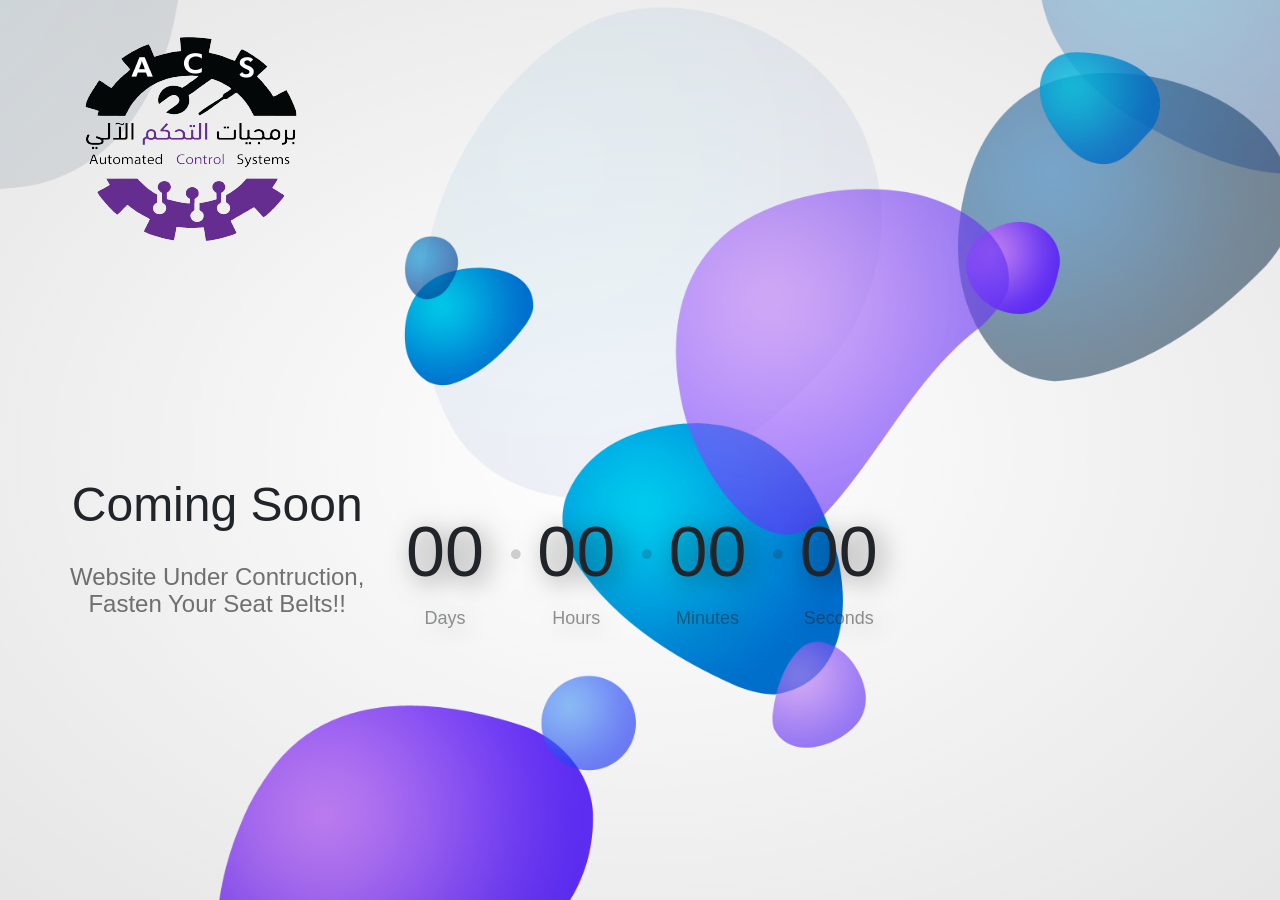
<file: index.html>
<!doctype html>
<html lang="en">
<head>
	<meta charset="UTF-8">
    <meta name="viewport" content="width=device-width, initial-scale=1, shrink-to-fit=no">
	<meta name="author" content="ThemeStarz">

    <link rel="stylesheet" href="https://fonts.googleapis.com/css?family=Poppins:400,500,600">
    <link rel="stylesheet" href="assets/bootstrap/css/bootstrap.min.css" type="text/css">
    <link rel="stylesheet" href="assets/font-awesome/css/fontawesome-all.min.css">
    <link rel="stylesheet" href="assets/css/magnific-popup.css">
    <link rel="stylesheet" href="assets/css/style.css">
	<title>Automated Control Systems</title>
    <link rel="shortcut icon" type="image/svg" href="assets/image/Logo_Favicon_32x32.svg">

</head>
<body class="has-loading-screen ts-theme-light">

    <!--*************************************************************************************************************-->
    <!--************ MAIN SCREEN ************************************************************************************-->
    <!--*************************************************************************************************************-->

    <div class="ts-page-wrapper">
        <div class="container">

            <!--NAVIGATION ******************************************************************************************-->
            <header id="header">
                <nav class="navbar navbar-light ts-separate-bg-element">
                    <a class="navbar-brand" href="#">
                        <img src="assets/img/Logo/Logo1_Main_High_Res.png" alt="">
                    </a>
                </nav>
                <!--end navbar-->
            </header>
            <!--end #header-->

            <!--CONTENT *********************************************************************************************-->
            <main id="main-content">
                <div class="ts-content-wrapper">
                    <div class="row">
                        <!--Page Title-->
                        <div class="ts-col-md-6">
                            <h1>Coming Soon</h1>
                        
                            <p class="ts-paragraph">
                                Website Under Contruction, <br>Fasten Your Seat Belts!!
                            </p>
                        </div>
                        <div class="col-md-6">
                            <div class="text-center my-4">
                                <div class="ts-count-down" data-date="September 4, 2022 15:03:26"></div>
                            </div>
                    </div>
                    <!--end row-->
                </div>
                <!--end ts-content-wrapper-->
            </main>
            <!--end #main-content-->

            <!--FOOTER **********************************************************************************************-->
            <footer id="footer">
                <div class="clearfix py-4">
                    <div class="float-none float-sm-left">
                        
                    </div>
                    <!--end social-icons-->
                    <div class="float-none float-sm-right text-left text-sm-right ts-opacity__50">
                    </div>
                    <!--end text-left-->
                </div>
                <!--end clearfix-->
            </footer>
            <!--end #footer-->
        </div>
        <!--end container-->

        <!--BACKGROUND **********************************************************************************************-->
        <div class="ts-background ts-shapes-canvas position-fixed ts-separate-bg-element" data-bg-color="#fff">
            <div class="ts-background-image ts-animate ts-scale" data-bg-image="assets/img/bg/14.png" data-bg-opacity=".1"></div>
            <div class="ts-background-image ts-animate ts-bounce" data-bg-image="assets/img/bg/13.png"></div>
            <div class="ts-background-image ts-animate ts-scale" data-bg-image="assets/img/bg/12.png" data-bg-opacity=".3"></div>
            <div class="ts-background-image ts-animate ts-scale" data-bg-image="assets/img/bg/11.png"></div>
            <div class="ts-background-image ts-animate ts-bounce" data-bg-image="assets/img/bg/10.png"></div>
            <div class="ts-background-image ts-animate ts-bounce" data-bg-image="assets/img/bg/9.png" data-bg-opacity=".8"></div>
            <div class="ts-background-image ts-animate ts-bounce" data-bg-image="assets/img/bg/8.png" data-bg-opacity=".8"></div>
            <div class="ts-background-image ts-animate ts-bounce" data-bg-image="assets/img/bg/7.png"></div>
            <div class="ts-background-image ts-animate ts-bounce" data-bg-image="assets/img/bg/6.png" data-bg-opacity=".8"></div>
            <div class="ts-background-image ts-animate" data-bg-image="assets/img/bg/5.png" data-bg-opacity=".8"></div>
            <div class="ts-background-image ts-animate ts-bounce" data-bg-image="assets/img/bg/4.png"></div>
            <div class="ts-background-image ts-animate ts-bounce" data-bg-image="assets/img/bg/3.png" data-bg-opacity=".8"></div>
            <div class="ts-background-image ts-animate ts-bounce" data-bg-image="assets/img/bg/2.png"></div>
            <div class="ts-background-image ts-animate ts-bounce" data-bg-image="assets/img/bg/1.png" data-bg-opacity=".8"></div>
        </div>
        
    </div>
    

	<script src="assets/js/jquery-3.3.1.min.js"></script>
	<script src="assets/js/popper.min.js"></script>
	<script src="assets/bootstrap/js/bootstrap.min.js"></script>
    <script src="assets/js/imagesloaded.pkgd.min.js"></script>
    <script src="http://maps.google.com/maps/api/js?key=AIzaSyBEDfNcQRmKQEyulDN8nGWjLYPm8s4YB58"></script>
    <script src="assets/js/jquery.magnific-popup.min.js"></script>
	<script src="assets/js/jquery.countdown.min.js"></script>
	<script src="assets/js/jquery.validate.min.js"></script>
	<script src="assets/js/jquery-validate.bootstrap-tooltip.min.js"></script>

    <script src="assets/js/custom.js"></script>

</body>
</html>
</file>
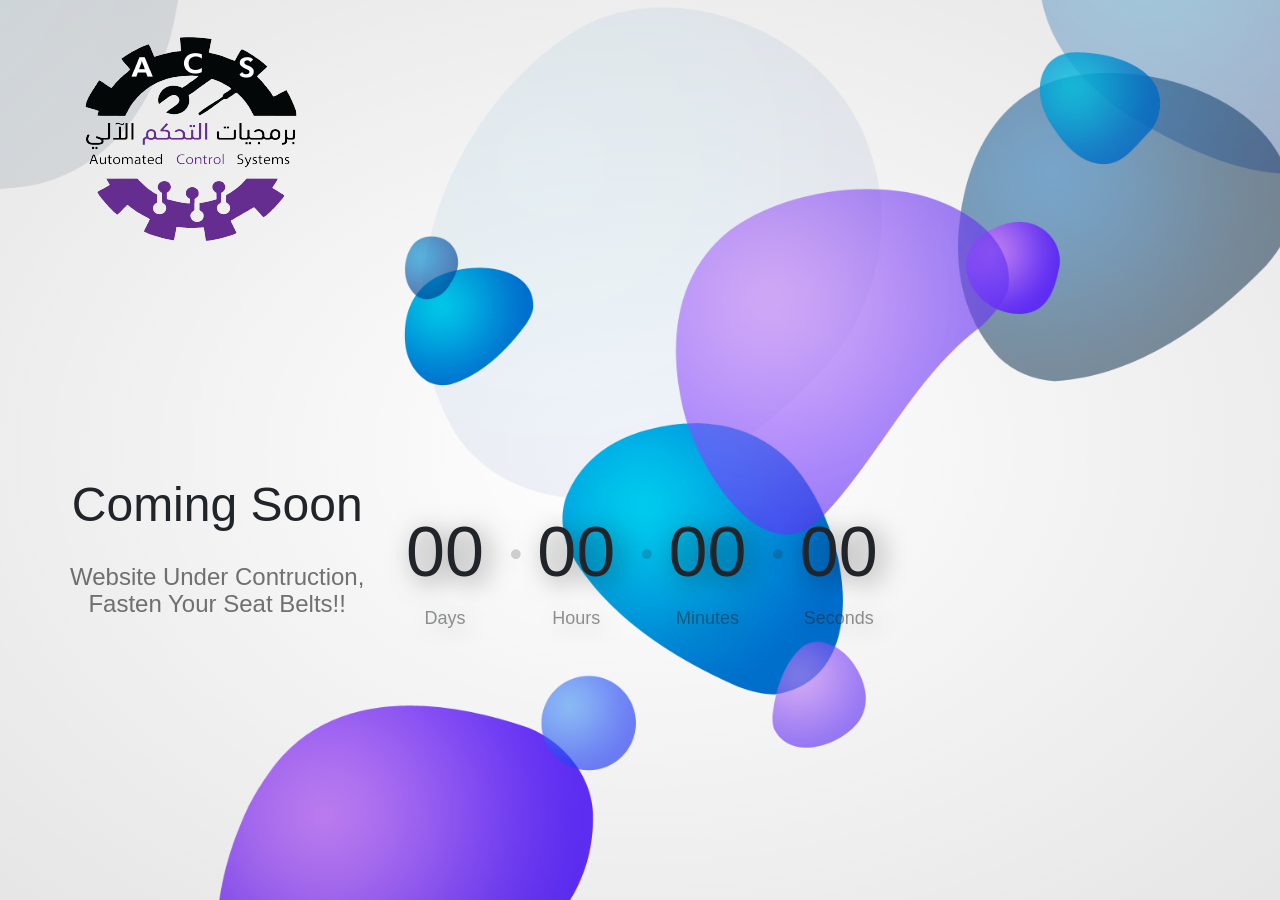
<file: Coming Soon Page.html>
<!doctype html>
<html lang="en">
<head>
	<meta charset="UTF-8">
    <meta name="viewport" content="width=device-width, initial-scale=1, shrink-to-fit=no">
	<meta name="author" content="ThemeStarz">

    <link rel="stylesheet" href="https://fonts.googleapis.com/css?family=Poppins:400,500,600">
    <link rel="stylesheet" href="assets/bootstrap/css/bootstrap.min.css" type="text/css">
    <link rel="stylesheet" href="assets/font-awesome/css/fontawesome-all.min.css">
    <link rel="stylesheet" href="assets/css/magnific-popup.css">
    <link rel="stylesheet" href="assets/css/style.css">
	<title>Automated Control Systems</title>
    <link rel="shortcut icon" type="image/svg" href="assets/image/Logo_Favicon_32x32.svg">

</head>
<body class="has-loading-screen ts-theme-light">

    <!--*************************************************************************************************************-->
    <!--************ MAIN SCREEN ************************************************************************************-->
    <!--*************************************************************************************************************-->

    <div class="ts-page-wrapper">
        <div class="container">

            <!--NAVIGATION ******************************************************************************************-->
            <header id="header">
                <nav class="navbar navbar-light ts-separate-bg-element">
                    <a class="navbar-brand" href="#">
                        <img src="assets/img/Logo/Logo1_Main_High_Res.png" alt="">
                    </a>
                    <!--end navbar-brand-->
                    <!-- <button class="navbar-toggler ts-open-side-panel" type="button" aria-label="Toggle navigation">
                        <span class="navbar-toggler-icon"></span>
                    </button> -->
                    <!--end navbar-toggler-->
                </nav>
                <!--end navbar-->
            </header>
            <!--end #header-->

            <!--CONTENT *********************************************************************************************-->
            <main id="main-content">
                <div class="ts-content-wrapper">
                    <div class="row">
                        <!--Page Title-->
                        <div class="ts-col-md-6">
                            <h1>Coming Soon</h1>
                        
                            <p class="ts-paragraph">
                                Website Under Contruction, <br>Fasten Your Seat Belts!!
                            </p>
                        </div>
                        <div class="col-md-6">
                            <div class="text-center my-4">
                                <div class="ts-count-down" data-date="September 4, 2022 15:03:26"></div>
                            </div>
                    </div>
                    <!--end row-->
                </div>
                <!--end ts-content-wrapper-->
            </main>
            <!--end #main-content-->

            <!--FOOTER **********************************************************************************************-->
            <footer id="footer">
                <div class="clearfix py-4">
                    <div class="float-none float-sm-left">
                        
                    </div>
                    <!--end social-icons-->
                    <div class="float-none float-sm-right text-left text-sm-right ts-opacity__50">
                    </div>
                    <!--end text-left-->
                </div>
                <!--end clearfix-->
            </footer>
            <!--end #footer-->
        </div>
        <!--end container-->

        <!--BACKGROUND **********************************************************************************************-->
        <div class="ts-background ts-shapes-canvas position-fixed ts-separate-bg-element" data-bg-color="#fff">
            <div class="ts-background-image ts-animate ts-scale" data-bg-image="assets/img/bg/14.png" data-bg-opacity=".1"></div>
            <div class="ts-background-image ts-animate ts-bounce" data-bg-image="assets/img/bg/13.png"></div>
            <div class="ts-background-image ts-animate ts-scale" data-bg-image="assets/img/bg/12.png" data-bg-opacity=".3"></div>
            <div class="ts-background-image ts-animate ts-scale" data-bg-image="assets/img/bg/11.png"></div>
            <div class="ts-background-image ts-animate ts-bounce" data-bg-image="assets/img/bg/10.png"></div>
            <div class="ts-background-image ts-animate ts-bounce" data-bg-image="assets/img/bg/9.png" data-bg-opacity=".8"></div>
            <div class="ts-background-image ts-animate ts-bounce" data-bg-image="assets/img/bg/8.png" data-bg-opacity=".8"></div>
            <div class="ts-background-image ts-animate ts-bounce" data-bg-image="assets/img/bg/7.png"></div>
            <div class="ts-background-image ts-animate ts-bounce" data-bg-image="assets/img/bg/6.png" data-bg-opacity=".8"></div>
            <div class="ts-background-image ts-animate" data-bg-image="assets/img/bg/5.png" data-bg-opacity=".8"></div>
            <div class="ts-background-image ts-animate ts-bounce" data-bg-image="assets/img/bg/4.png"></div>
            <div class="ts-background-image ts-animate ts-bounce" data-bg-image="assets/img/bg/3.png" data-bg-opacity=".8"></div>
            <div class="ts-background-image ts-animate ts-bounce" data-bg-image="assets/img/bg/2.png"></div>
            <div class="ts-background-image ts-animate ts-bounce" data-bg-image="assets/img/bg/1.png" data-bg-opacity=".8"></div>
        </div>
        <!--end ts-background-->
    </div>
    <!--end ts-page-wrapper-->

    <!--*************************************************************************************************************-->
    <!--************ SIDE PANEL *************************************************************************************-->
    <!--*************************************************************************************************************-->

    <div class="ts-side-panel" data-bg-color="#fff">
        <a href="#" class="ts-close-side-panel">
            <i class="far fa-times-circle"></i>
        </a>
        <!--end ts-close-side-panel-->
        <div class="container-fluid">
            <section>
                <div class="ts-title">
                    <h2>About Us</h2>
                </div>
                <!--end ts-title-->
                <p>
                    Uis commodo arcu at egestas vehicula. Maecenas auctor sagittis nulla laoreet vestibulum.
                    Vivamus congue diam blandit quam efficitur, vel mattis lacus feugiat. Integer tempus interdum felis,
                    ut luctus nunc.
                </p>
                <div class="row">
                    <div class="col-sm-6 col-xl-4">
                        <div class="d-flex align-items-center my-3">
                            <div class="ts-circle__md">
                                <figure class="ts-background-image" data-bg-image="assets/img/person-01.jpg"></figure>
                            </div>
                            <div class="ml-3">
                                <h3 class="mb-0">Jane Doe</h3>
                                <h5 class="ts-opacity__50">Company CEO</h5>
                            </div>
                        </div>
                        <!--end d-flex-->
                    </div>
                    <!--end col-md-4-->
                    <div class="col-sm-6 col-xl-4">
                        <div class="d-flex align-items-center my-3">
                            <div class="ts-circle__md">
                                <figure class="ts-background-image" data-bg-image="assets/img/person-02.jpg"></figure>
                            </div>
                            <div class="ml-3">
                                <h3 class="mb-0">Peter Browns</h3>
                                <h5 class="ts-opacity__50">Marketing Guru</h5>
                            </div>
                        </div>
                        <!--end d-flex-->
                    </div>
                    <!--end col-md-4-->
                    <div class="col-sm-6 col-xl-4">
                        <div class="d-flex align-items-center my-3">
                            <div class="ts-circle__md">
                                <figure class="ts-background-image" data-bg-image="assets/img/person-04.jpg"></figure>
                            </div>
                            <div class="ml-3">
                                <h3 class="mb-0">Susane Erwing</h3>
                                <h5 class="ts-opacity__50">Support</h5>
                            </div>
                        </div>
                        <!--end d-flex-->
                    </div>
                    <!--end col-md-4-->
                </div>
                <!--end row-->
            </section>
            <!--end section-->
            <section>
                <div class="ts-title">
                    <h2>Features</h2>
                </div>
                <!--end ts-title-->
                <div class="row">
                    <div class="col-md-4">
                        <img src="assets/img/icon-wallet-b.png" alt="" class="mw-100 mb-4">
                        <h3>Easy Payments</h3>
                        <p>
                            Aenean ut orci mattis, rhoncus velit interdum, molestie mi
                        </p>
                    </div>
                    <!--end col-md-4-->
                    <div class="col-md-4">
                        <img src="assets/img/icon-cloud-b.png" alt="" class="mw-100 mb-4">
                        <h3>Secure Cloud</h3>
                        <p>
                            Uis commodo arcu at egestas vehicula. Maecenas auctor
                        </p>
                    </div>
                    <!--end col-md-4-->
                    <div class="col-md-4">
                        <img src="assets/img/icon-laptop-b.png" alt="" class="mw-100 mb-4">
                        <h3>Responsive</h3>
                        <p>
                            Integer tempus interdum felis, ut luctus nunc.
                        </p>
                    </div>
                    <!--end col-md-4-->
                </div>
                <!--end row-->
            </section>
            <!--end section-->
            <section>
                <div class="ts-title">
                    <h2>Our Mission</h2>
                </div>
                <!--end ts-title-->
                <div class="row">
                    <div class="col-md-12 col-xl-4">
                        <p>
                            Nam rhoncus elit ut nibh sagittis varius. Maecenas aliquam ex ut magna cursus pulvinar
                        </p>
                        <ul>
                            <li>Nulla facilisi</li>
                            <li>Donec fringilla dui</li>
                            <li>Dapibus, ut placerat</li>
                        </ul>
                    </div>
                    <!--end col-xl-4-->
                    <div class="col-md-12 col-xl-8">
                        <img src="assets/img/image-01.jpg" alt="" class="mw-100">
                    </div>
                    <!--end col-xl-8-->
                </div>
                <!--end row-->
            </section>
            <!--end section-->
            <section>
                <div class="ts-title">
                    <h2>Contact</h2>
                </div>
                <!--end ts-tile-->
                <h3>Map</h3>
                <div class="map ts-height__200px mb-5" id="map"></div>
                <!--end map-->
                <div class="row">
                    <div class="col-xl-4">
                        <h3>Address</h3>
                        <address>
                            4758 Nancy Street
                            <br>
                            +1 919-571-2528
                            <br>
                            <a href="#">hello@example.com</a>
                        </address>
                    </div>
                    <!--end col-xl-4-->
                    <div class="col-xl-8">
                        <h3>Contact Form</h3>
                        <form id="form-contact" class="ts-form ts-form-email ts-inputs__transparent" data-php-path="assets/php/email.php">
                            <div class="row">
                                <div class="col-md-6 col-sm-6">
                                    <div class="form-group">
                                        <input type="text" class="form-control" id="form-contact-name" name="name" placeholder="Your Name" required>
                                    </div>
                                    <!--end form-group -->
                                </div>
                                <!--end col-md-6 col-sm-6 -->
                                <div class="col-md-6 col-sm-6">
                                    <div class="form-group">
                                        <input type="email" class="form-control" id="form-contact-email" name="email" placeholder="Your Email" required>
                                    </div>
                                    <!--end form-group -->
                                </div>
                                <!--end col-md-6 col-sm-6 -->
                            </div>
                            <!--end row -->
                            <div class="row">
                                <div class="col-md-12">
                                    <div class="form-group">
                                        <textarea class="form-control" id="form-contact-message" rows="6" name="message" placeholder="Your Message" required></textarea>
                                    </div>
                                    <!--end form-group -->
                                </div>
                                <!--end col-md-12 -->
                            </div>
                            <!--end row -->
                            <div class="form-group clearfix">
                                <button type="submit" class="btn float-right btn-outline-primary" id="form-contact-submit">Send a Message</button>
                            </div>
                            <!--end form-group -->
                            <div class="form-contact-status"></div>
                        </form>
                        <!--end form-contact -->
                    </div>
                    <!--end col-xl-8-->
                </div>
                <!--end row-->
            </section>
            <!--end section-->
        </div>
        <!--end container-fluid-->
    </div>
    <!--end ts-side-panel-->

    <!--*************************************************************************************************************-->
    <!--************ JS SCRIPTS *************************************************************************************-->
    <!--*************************************************************************************************************-->

	<script src="assets/js/jquery-3.3.1.min.js"></script>
	<script src="assets/js/popper.min.js"></script>
	<script src="assets/bootstrap/js/bootstrap.min.js"></script>
    <script src="assets/js/imagesloaded.pkgd.min.js"></script>
    <script src="http://maps.google.com/maps/api/js?key=AIzaSyBEDfNcQRmKQEyulDN8nGWjLYPm8s4YB58"></script>
    <script src="assets/js/jquery.magnific-popup.min.js"></script>
	<script src="assets/js/jquery.countdown.min.js"></script>
	<script src="assets/js/jquery.validate.min.js"></script>
	<script src="assets/js/jquery-validate.bootstrap-tooltip.min.js"></script>

    <script src="assets/js/custom.js"></script>

    <!--Google map-->

    <script>
        var latitude = 34.038405;
        var longitude = -117.946944;
        var markerImage = "assets/img/map-marker.png";
        var mapElement = "map";
        var mapStyle = [{"featureType":"administrative","elementType":"labels.text.fill","stylers":[{"color":"#444444"}]},{"featureType":"landscape","elementType":"all","stylers":[{"color":"#f2f2f2"}]},{"featureType":"poi","elementType":"all","stylers":[{"visibility":"off"}]},{"featureType":"poi","elementType":"labels.text","stylers":[{"visibility":"off"}]},{"featureType":"road","elementType":"all","stylers":[{"saturation":-100},{"lightness":45}]},{"featureType":"road.highway","elementType":"all","stylers":[{"visibility":"simplified"}]},{"featureType":"road.arterial","elementType":"labels.icon","stylers":[{"visibility":"off"}]},{"featureType":"transit","elementType":"all","stylers":[{"visibility":"off"}]},{"featureType":"water","elementType":"all","stylers":[{"color":"#dbdbdb"},{"visibility":"on"}]}];
        google.maps.event.addDomListener(window, 'load', simpleMap(latitude, longitude, markerImage, mapStyle, mapElement));

    </script>

</body>
</html>
</file>
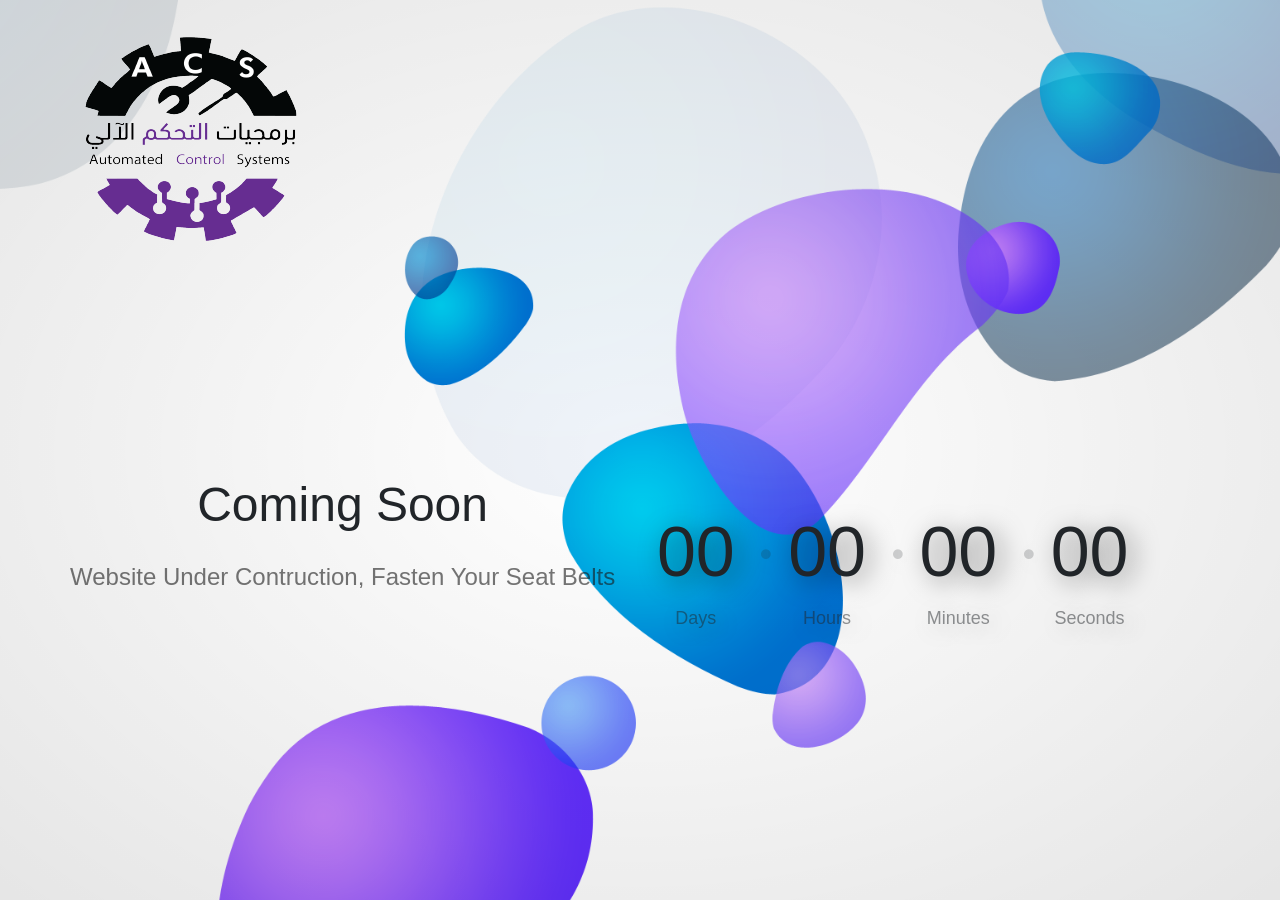
<file: html/Coming Soon Page.html>
<!doctype html>
<html lang="en">
<head>
	<meta charset="UTF-8">
    <meta name="viewport" content="width=device-width, initial-scale=1, shrink-to-fit=no">
	<meta name="author" content="ThemeStarz">

    <link rel="stylesheet" href="https://fonts.googleapis.com/css?family=Poppins:400,500,600">
    <link rel="stylesheet" href="assets/bootstrap/css/bootstrap.min.css" type="text/css">
    <link rel="stylesheet" href="assets/font-awesome/css/fontawesome-all.min.css">
    <link rel="stylesheet" href="assets/css/magnific-popup.css">
    <link rel="stylesheet" href="assets/css/style.css">
	<title>Automated Control Systems</title>
    <link rel="shortcut icon" type="image/svg" href="assets/image/Logo_Favicon_32x32.svg">

</head>
<body class="has-loading-screen ts-theme-light">

    <!--*************************************************************************************************************-->
    <!--************ MAIN SCREEN ************************************************************************************-->
    <!--*************************************************************************************************************-->

    <div class="ts-page-wrapper">
        <div class="container">

            <!--NAVIGATION ******************************************************************************************-->
            <header id="header">
                <nav class="navbar navbar-light ts-separate-bg-element">
                    <a class="navbar-brand" href="#">
                        <img src="assets/img/Logo/Logo1_Main_High_Res.png" alt="">
                    </a>
                    <!--end navbar-brand-->
                    <!-- <button class="navbar-toggler ts-open-side-panel" type="button" aria-label="Toggle navigation">
                        <span class="navbar-toggler-icon"></span>
                    </button> -->
                    <!--end navbar-toggler-->
                </nav>
                <!--end navbar-->
            </header>
            <!--end #header-->

            <!--CONTENT *********************************************************************************************-->
            <main id="main-content">
                <div class="ts-content-wrapper">
                    <div class="row">
                        <!--Page Title-->
                        <div class="ts-col-md-6">
                            <h1>Coming Soon</h1>
                        
                            <p class="ts-paragraph">
                                Website Under Contruction, Fasten Your Seat Belts
                            </p>
                        </div>
                        <div class="col-md-6">
                            <div class="text-center my-4">
                                <div class="ts-count-down" data-date="September 1, 2022 15:03:26"></div>
                            </div>
                    </div>
                    <!--end row-->
                </div>
                <!--end ts-content-wrapper-->
            </main>
            <!--end #main-content-->

            <!--FOOTER **********************************************************************************************-->
            <footer id="footer">
                <div class="clearfix py-4">
                    <div class="float-none float-sm-left">
                        
                    </div>
                    <!--end social-icons-->
                    <div class="float-none float-sm-right text-left text-sm-right ts-opacity__50">
                    </div>
                    <!--end text-left-->
                </div>
                <!--end clearfix-->
            </footer>
            <!--end #footer-->
        </div>
        <!--end container-->

        <!--BACKGROUND **********************************************************************************************-->
        <div class="ts-background ts-shapes-canvas position-fixed ts-separate-bg-element" data-bg-color="#fff">
            <div class="ts-background-image ts-animate ts-scale" data-bg-image="assets/img/bg/14.png" data-bg-opacity=".1"></div>
            <div class="ts-background-image ts-animate ts-bounce" data-bg-image="assets/img/bg/13.png"></div>
            <div class="ts-background-image ts-animate ts-scale" data-bg-image="assets/img/bg/12.png" data-bg-opacity=".3"></div>
            <div class="ts-background-image ts-animate ts-scale" data-bg-image="assets/img/bg/11.png"></div>
            <div class="ts-background-image ts-animate ts-bounce" data-bg-image="assets/img/bg/10.png"></div>
            <div class="ts-background-image ts-animate ts-bounce" data-bg-image="assets/img/bg/9.png" data-bg-opacity=".8"></div>
            <div class="ts-background-image ts-animate ts-bounce" data-bg-image="assets/img/bg/8.png" data-bg-opacity=".8"></div>
            <div class="ts-background-image ts-animate ts-bounce" data-bg-image="assets/img/bg/7.png"></div>
            <div class="ts-background-image ts-animate ts-bounce" data-bg-image="assets/img/bg/6.png" data-bg-opacity=".8"></div>
            <div class="ts-background-image ts-animate" data-bg-image="assets/img/bg/5.png" data-bg-opacity=".8"></div>
            <div class="ts-background-image ts-animate ts-bounce" data-bg-image="assets/img/bg/4.png"></div>
            <div class="ts-background-image ts-animate ts-bounce" data-bg-image="assets/img/bg/3.png" data-bg-opacity=".8"></div>
            <div class="ts-background-image ts-animate ts-bounce" data-bg-image="assets/img/bg/2.png"></div>
            <div class="ts-background-image ts-animate ts-bounce" data-bg-image="assets/img/bg/1.png" data-bg-opacity=".8"></div>
        </div>
        <!--end ts-background-->
    </div>
    <!--end ts-page-wrapper-->

    <!--*************************************************************************************************************-->
    <!--************ SIDE PANEL *************************************************************************************-->
    <!--*************************************************************************************************************-->

    <div class="ts-side-panel" data-bg-color="#fff">
        <a href="#" class="ts-close-side-panel">
            <i class="far fa-times-circle"></i>
        </a>
        <!--end ts-close-side-panel-->
        <div class="container-fluid">
            <section>
                <div class="ts-title">
                    <h2>About Us</h2>
                </div>
                <!--end ts-title-->
                <p>
                    Uis commodo arcu at egestas vehicula. Maecenas auctor sagittis nulla laoreet vestibulum.
                    Vivamus congue diam blandit quam efficitur, vel mattis lacus feugiat. Integer tempus interdum felis,
                    ut luctus nunc.
                </p>
                <div class="row">
                    <div class="col-sm-6 col-xl-4">
                        <div class="d-flex align-items-center my-3">
                            <div class="ts-circle__md">
                                <figure class="ts-background-image" data-bg-image="assets/img/person-01.jpg"></figure>
                            </div>
                            <div class="ml-3">
                                <h3 class="mb-0">Jane Doe</h3>
                                <h5 class="ts-opacity__50">Company CEO</h5>
                            </div>
                        </div>
                        <!--end d-flex-->
                    </div>
                    <!--end col-md-4-->
                    <div class="col-sm-6 col-xl-4">
                        <div class="d-flex align-items-center my-3">
                            <div class="ts-circle__md">
                                <figure class="ts-background-image" data-bg-image="assets/img/person-02.jpg"></figure>
                            </div>
                            <div class="ml-3">
                                <h3 class="mb-0">Peter Browns</h3>
                                <h5 class="ts-opacity__50">Marketing Guru</h5>
                            </div>
                        </div>
                        <!--end d-flex-->
                    </div>
                    <!--end col-md-4-->
                    <div class="col-sm-6 col-xl-4">
                        <div class="d-flex align-items-center my-3">
                            <div class="ts-circle__md">
                                <figure class="ts-background-image" data-bg-image="assets/img/person-04.jpg"></figure>
                            </div>
                            <div class="ml-3">
                                <h3 class="mb-0">Susane Erwing</h3>
                                <h5 class="ts-opacity__50">Support</h5>
                            </div>
                        </div>
                        <!--end d-flex-->
                    </div>
                    <!--end col-md-4-->
                </div>
                <!--end row-->
            </section>
            <!--end section-->
            <section>
                <div class="ts-title">
                    <h2>Features</h2>
                </div>
                <!--end ts-title-->
                <div class="row">
                    <div class="col-md-4">
                        <img src="assets/img/icon-wallet-b.png" alt="" class="mw-100 mb-4">
                        <h3>Easy Payments</h3>
                        <p>
                            Aenean ut orci mattis, rhoncus velit interdum, molestie mi
                        </p>
                    </div>
                    <!--end col-md-4-->
                    <div class="col-md-4">
                        <img src="assets/img/icon-cloud-b.png" alt="" class="mw-100 mb-4">
                        <h3>Secure Cloud</h3>
                        <p>
                            Uis commodo arcu at egestas vehicula. Maecenas auctor
                        </p>
                    </div>
                    <!--end col-md-4-->
                    <div class="col-md-4">
                        <img src="assets/img/icon-laptop-b.png" alt="" class="mw-100 mb-4">
                        <h3>Responsive</h3>
                        <p>
                            Integer tempus interdum felis, ut luctus nunc.
                        </p>
                    </div>
                    <!--end col-md-4-->
                </div>
                <!--end row-->
            </section>
            <!--end section-->
            <section>
                <div class="ts-title">
                    <h2>Our Mission</h2>
                </div>
                <!--end ts-title-->
                <div class="row">
                    <div class="col-md-12 col-xl-4">
                        <p>
                            Nam rhoncus elit ut nibh sagittis varius. Maecenas aliquam ex ut magna cursus pulvinar
                        </p>
                        <ul>
                            <li>Nulla facilisi</li>
                            <li>Donec fringilla dui</li>
                            <li>Dapibus, ut placerat</li>
                        </ul>
                    </div>
                    <!--end col-xl-4-->
                    <div class="col-md-12 col-xl-8">
                        <img src="assets/img/image-01.jpg" alt="" class="mw-100">
                    </div>
                    <!--end col-xl-8-->
                </div>
                <!--end row-->
            </section>
            <!--end section-->
            <section>
                <div class="ts-title">
                    <h2>Contact</h2>
                </div>
                <!--end ts-tile-->
                <h3>Map</h3>
                <div class="map ts-height__200px mb-5" id="map"></div>
                <!--end map-->
                <div class="row">
                    <div class="col-xl-4">
                        <h3>Address</h3>
                        <address>
                            4758 Nancy Street
                            <br>
                            +1 919-571-2528
                            <br>
                            <a href="#">hello@example.com</a>
                        </address>
                    </div>
                    <!--end col-xl-4-->
                    <div class="col-xl-8">
                        <h3>Contact Form</h3>
                        <form id="form-contact" class="ts-form ts-form-email ts-inputs__transparent" data-php-path="assets/php/email.php">
                            <div class="row">
                                <div class="col-md-6 col-sm-6">
                                    <div class="form-group">
                                        <input type="text" class="form-control" id="form-contact-name" name="name" placeholder="Your Name" required>
                                    </div>
                                    <!--end form-group -->
                                </div>
                                <!--end col-md-6 col-sm-6 -->
                                <div class="col-md-6 col-sm-6">
                                    <div class="form-group">
                                        <input type="email" class="form-control" id="form-contact-email" name="email" placeholder="Your Email" required>
                                    </div>
                                    <!--end form-group -->
                                </div>
                                <!--end col-md-6 col-sm-6 -->
                            </div>
                            <!--end row -->
                            <div class="row">
                                <div class="col-md-12">
                                    <div class="form-group">
                                        <textarea class="form-control" id="form-contact-message" rows="6" name="message" placeholder="Your Message" required></textarea>
                                    </div>
                                    <!--end form-group -->
                                </div>
                                <!--end col-md-12 -->
                            </div>
                            <!--end row -->
                            <div class="form-group clearfix">
                                <button type="submit" class="btn float-right btn-outline-primary" id="form-contact-submit">Send a Message</button>
                            </div>
                            <!--end form-group -->
                            <div class="form-contact-status"></div>
                        </form>
                        <!--end form-contact -->
                    </div>
                    <!--end col-xl-8-->
                </div>
                <!--end row-->
            </section>
            <!--end section-->
        </div>
        <!--end container-fluid-->
    </div>
    <!--end ts-side-panel-->

    <!--*************************************************************************************************************-->
    <!--************ JS SCRIPTS *************************************************************************************-->
    <!--*************************************************************************************************************-->

	<script src="assets/js/jquery-3.3.1.min.js"></script>
	<script src="assets/js/popper.min.js"></script>
	<script src="assets/bootstrap/js/bootstrap.min.js"></script>
    <script src="assets/js/imagesloaded.pkgd.min.js"></script>
    <script src="http://maps.google.com/maps/api/js?key=AIzaSyBEDfNcQRmKQEyulDN8nGWjLYPm8s4YB58"></script>
    <script src="assets/js/jquery.magnific-popup.min.js"></script>
	<script src="assets/js/jquery.countdown.min.js"></script>
	<script src="assets/js/jquery.validate.min.js"></script>
	<script src="assets/js/jquery-validate.bootstrap-tooltip.min.js"></script>

    <script src="assets/js/custom.js"></script>

    <!--Google map-->

    <script>
        var latitude = 34.038405;
        var longitude = -117.946944;
        var markerImage = "assets/img/map-marker.png";
        var mapElement = "map";
        var mapStyle = [{"featureType":"administrative","elementType":"labels.text.fill","stylers":[{"color":"#444444"}]},{"featureType":"landscape","elementType":"all","stylers":[{"color":"#f2f2f2"}]},{"featureType":"poi","elementType":"all","stylers":[{"visibility":"off"}]},{"featureType":"poi","elementType":"labels.text","stylers":[{"visibility":"off"}]},{"featureType":"road","elementType":"all","stylers":[{"saturation":-100},{"lightness":45}]},{"featureType":"road.highway","elementType":"all","stylers":[{"visibility":"simplified"}]},{"featureType":"road.arterial","elementType":"labels.icon","stylers":[{"visibility":"off"}]},{"featureType":"transit","elementType":"all","stylers":[{"visibility":"off"}]},{"featureType":"water","elementType":"all","stylers":[{"color":"#dbdbdb"},{"visibility":"on"}]}];
        google.maps.event.addDomListener(window, 'load', simpleMap(latitude, longitude, markerImage, mapStyle, mapElement));

    </script>

</body>
</html>
</file>
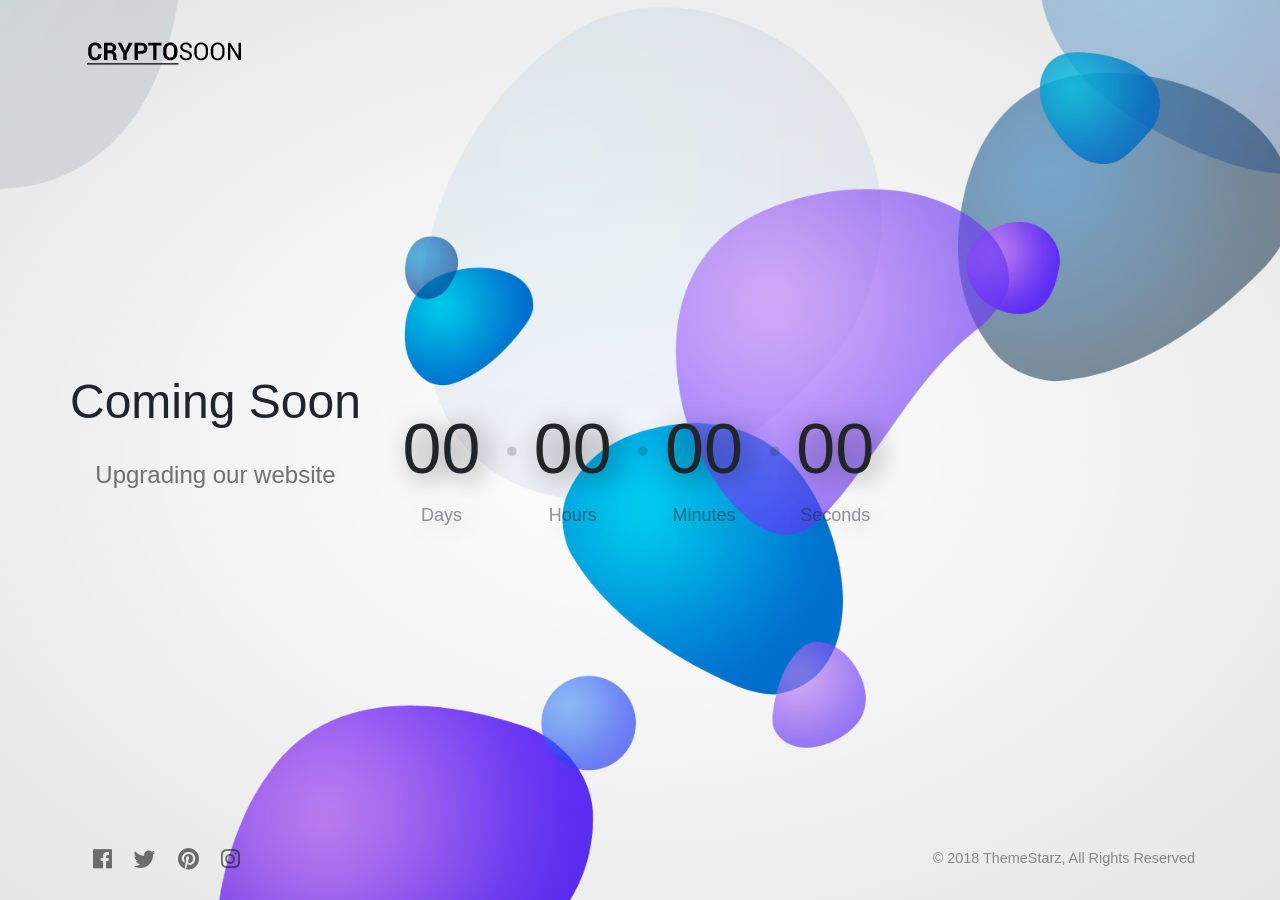
<file: html/index-light-shapes-form.html>
<!doctype html>
<html lang="en">
<head>
	<meta charset="UTF-8">
    <meta name="viewport" content="width=device-width, initial-scale=1, shrink-to-fit=no">
	<meta name="author" content="ThemeStarz">

    <link rel="stylesheet" href="https://fonts.googleapis.com/css?family=Poppins:400,500,600">
    <link rel="stylesheet" href="assets/bootstrap/css/bootstrap.min.css" type="text/css">
    <link rel="stylesheet" href="assets/font-awesome/css/fontawesome-all.min.css">
    <link rel="stylesheet" href="assets/css/magnific-popup.css">
    <link rel="stylesheet" href="assets/css/style.css">
	<title>CryptoSoon - Coming Soon Template</title>

</head>
<body class="has-loading-screen ts-theme-light">

    <!--*************************************************************************************************************-->
    <!--************ MAIN SCREEN ************************************************************************************-->
    <!--*************************************************************************************************************-->

    <div class="ts-page-wrapper">
        <div class="container">

            <!--NAVIGATION ******************************************************************************************-->
            <header id="header">
                <nav class="navbar navbar-light ts-separate-bg-element">
                    <a class="navbar-brand" href="#">
                        <img src="assets/img/logo-b.png" alt="">
                    </a>
                    <!--end navbar-brand-->
                    <!-- <button class="navbar-toggler ts-open-side-panel" type="button" aria-label="Toggle navigation">
                        <span class="navbar-toggler-icon"></span>
                    </button> -->
                    <!--end navbar-toggler-->
                </nav>
                <!--end navbar-->
            </header>
            <!--end #header-->

            <!--CONTENT *********************************************************************************************-->
            <main id="main-content">
                <div class="ts-content-wrapper">
                    <div class="row">
                        <!--Page Title-->
                        <div class="ts-col-md-6">
                            <h1>Coming Soon</h1>
                        
                            <p class="ts-paragraph">
                                Upgrading our website
                            </p>
                        </div>
                        <div class="col-md-6">
                            <div class="text-center my-4">
                                <div class="ts-count-down" data-date="September 1, 2022 15:03:26"></div>
                            </div>
                    </div>
                    <!--end row-->
                </div>
                <!--end ts-content-wrapper-->
            </main>
            <!--end #main-content-->

            <!--FOOTER **********************************************************************************************-->
            <footer id="footer">
                <div class="clearfix py-4">
                    <div class="float-none float-sm-left">
                        <div class="ts-social-icons">
                            <a href="#" class="fab fa-facebook"></a>
                            <a href="#" class="fab fa-twitter"></a>
                            <a href="#" class="fab fa-pinterest"></a>
                            <a href="#" class="fab fa-instagram"></a>
                        </div>
                    </div>
                    <!--end social-icons-->
                    <div class="float-none float-sm-right text-left text-sm-right ts-opacity__50">
                        <small>© 2018 ThemeStarz, All Rights Reserved</small>
                    </div>
                    <!--end text-left-->
                </div>
                <!--end clearfix-->
            </footer>
            <!--end #footer-->
        </div>
        <!--end container-->

        <!--BACKGROUND **********************************************************************************************-->
        <div class="ts-background ts-shapes-canvas position-fixed ts-separate-bg-element" data-bg-color="#fff">
            <div class="ts-background-image ts-animate ts-scale" data-bg-image="assets/img/bg/14.png" data-bg-opacity=".1"></div>
            <div class="ts-background-image ts-animate ts-bounce" data-bg-image="assets/img/bg/13.png"></div>
            <div class="ts-background-image ts-animate ts-scale" data-bg-image="assets/img/bg/12.png" data-bg-opacity=".3"></div>
            <div class="ts-background-image ts-animate ts-scale" data-bg-image="assets/img/bg/11.png"></div>
            <div class="ts-background-image ts-animate ts-bounce" data-bg-image="assets/img/bg/10.png"></div>
            <div class="ts-background-image ts-animate ts-bounce" data-bg-image="assets/img/bg/9.png" data-bg-opacity=".8"></div>
            <div class="ts-background-image ts-animate ts-bounce" data-bg-image="assets/img/bg/8.png" data-bg-opacity=".8"></div>
            <div class="ts-background-image ts-animate ts-bounce" data-bg-image="assets/img/bg/7.png"></div>
            <div class="ts-background-image ts-animate ts-bounce" data-bg-image="assets/img/bg/6.png" data-bg-opacity=".8"></div>
            <div class="ts-background-image ts-animate" data-bg-image="assets/img/bg/5.png" data-bg-opacity=".8"></div>
            <div class="ts-background-image ts-animate ts-bounce" data-bg-image="assets/img/bg/4.png"></div>
            <div class="ts-background-image ts-animate ts-bounce" data-bg-image="assets/img/bg/3.png" data-bg-opacity=".8"></div>
            <div class="ts-background-image ts-animate ts-bounce" data-bg-image="assets/img/bg/2.png"></div>
            <div class="ts-background-image ts-animate ts-bounce" data-bg-image="assets/img/bg/1.png" data-bg-opacity=".8"></div>
        </div>
        <!--end ts-background-->
    </div>
    <!--end ts-page-wrapper-->

    <!--*************************************************************************************************************-->
    <!--************ SIDE PANEL *************************************************************************************-->
    <!--*************************************************************************************************************-->

    <div class="ts-side-panel" data-bg-color="#fff">
        <a href="#" class="ts-close-side-panel">
            <i class="far fa-times-circle"></i>
        </a>
        <!--end ts-close-side-panel-->
        <div class="container-fluid">
            <section>
                <div class="ts-title">
                    <h2>About Us</h2>
                </div>
                <!--end ts-title-->
                <p>
                    Uis commodo arcu at egestas vehicula. Maecenas auctor sagittis nulla laoreet vestibulum.
                    Vivamus congue diam blandit quam efficitur, vel mattis lacus feugiat. Integer tempus interdum felis,
                    ut luctus nunc.
                </p>
                <div class="row">
                    <div class="col-sm-6 col-xl-4">
                        <div class="d-flex align-items-center my-3">
                            <div class="ts-circle__md">
                                <figure class="ts-background-image" data-bg-image="assets/img/person-01.jpg"></figure>
                            </div>
                            <div class="ml-3">
                                <h3 class="mb-0">Jane Doe</h3>
                                <h5 class="ts-opacity__50">Company CEO</h5>
                            </div>
                        </div>
                        <!--end d-flex-->
                    </div>
                    <!--end col-md-4-->
                    <div class="col-sm-6 col-xl-4">
                        <div class="d-flex align-items-center my-3">
                            <div class="ts-circle__md">
                                <figure class="ts-background-image" data-bg-image="assets/img/person-02.jpg"></figure>
                            </div>
                            <div class="ml-3">
                                <h3 class="mb-0">Peter Browns</h3>
                                <h5 class="ts-opacity__50">Marketing Guru</h5>
                            </div>
                        </div>
                        <!--end d-flex-->
                    </div>
                    <!--end col-md-4-->
                    <div class="col-sm-6 col-xl-4">
                        <div class="d-flex align-items-center my-3">
                            <div class="ts-circle__md">
                                <figure class="ts-background-image" data-bg-image="assets/img/person-04.jpg"></figure>
                            </div>
                            <div class="ml-3">
                                <h3 class="mb-0">Susane Erwing</h3>
                                <h5 class="ts-opacity__50">Support</h5>
                            </div>
                        </div>
                        <!--end d-flex-->
                    </div>
                    <!--end col-md-4-->
                </div>
                <!--end row-->
            </section>
            <!--end section-->
            <section>
                <div class="ts-title">
                    <h2>Features</h2>
                </div>
                <!--end ts-title-->
                <div class="row">
                    <div class="col-md-4">
                        <img src="assets/img/icon-wallet-b.png" alt="" class="mw-100 mb-4">
                        <h3>Easy Payments</h3>
                        <p>
                            Aenean ut orci mattis, rhoncus velit interdum, molestie mi
                        </p>
                    </div>
                    <!--end col-md-4-->
                    <div class="col-md-4">
                        <img src="assets/img/icon-cloud-b.png" alt="" class="mw-100 mb-4">
                        <h3>Secure Cloud</h3>
                        <p>
                            Uis commodo arcu at egestas vehicula. Maecenas auctor
                        </p>
                    </div>
                    <!--end col-md-4-->
                    <div class="col-md-4">
                        <img src="assets/img/icon-laptop-b.png" alt="" class="mw-100 mb-4">
                        <h3>Responsive</h3>
                        <p>
                            Integer tempus interdum felis, ut luctus nunc.
                        </p>
                    </div>
                    <!--end col-md-4-->
                </div>
                <!--end row-->
            </section>
            <!--end section-->
            <section>
                <div class="ts-title">
                    <h2>Our Mission</h2>
                </div>
                <!--end ts-title-->
                <div class="row">
                    <div class="col-md-12 col-xl-4">
                        <p>
                            Nam rhoncus elit ut nibh sagittis varius. Maecenas aliquam ex ut magna cursus pulvinar
                        </p>
                        <ul>
                            <li>Nulla facilisi</li>
                            <li>Donec fringilla dui</li>
                            <li>Dapibus, ut placerat</li>
                        </ul>
                    </div>
                    <!--end col-xl-4-->
                    <div class="col-md-12 col-xl-8">
                        <img src="assets/img/image-01.jpg" alt="" class="mw-100">
                    </div>
                    <!--end col-xl-8-->
                </div>
                <!--end row-->
            </section>
            <!--end section-->
            <section>
                <div class="ts-title">
                    <h2>Contact</h2>
                </div>
                <!--end ts-tile-->
                <h3>Map</h3>
                <div class="map ts-height__200px mb-5" id="map"></div>
                <!--end map-->
                <div class="row">
                    <div class="col-xl-4">
                        <h3>Address</h3>
                        <address>
                            4758 Nancy Street
                            <br>
                            +1 919-571-2528
                            <br>
                            <a href="#">hello@example.com</a>
                        </address>
                    </div>
                    <!--end col-xl-4-->
                    <div class="col-xl-8">
                        <h3>Contact Form</h3>
                        <form id="form-contact" class="ts-form ts-form-email ts-inputs__transparent" data-php-path="assets/php/email.php">
                            <div class="row">
                                <div class="col-md-6 col-sm-6">
                                    <div class="form-group">
                                        <input type="text" class="form-control" id="form-contact-name" name="name" placeholder="Your Name" required>
                                    </div>
                                    <!--end form-group -->
                                </div>
                                <!--end col-md-6 col-sm-6 -->
                                <div class="col-md-6 col-sm-6">
                                    <div class="form-group">
                                        <input type="email" class="form-control" id="form-contact-email" name="email" placeholder="Your Email" required>
                                    </div>
                                    <!--end form-group -->
                                </div>
                                <!--end col-md-6 col-sm-6 -->
                            </div>
                            <!--end row -->
                            <div class="row">
                                <div class="col-md-12">
                                    <div class="form-group">
                                        <textarea class="form-control" id="form-contact-message" rows="6" name="message" placeholder="Your Message" required></textarea>
                                    </div>
                                    <!--end form-group -->
                                </div>
                                <!--end col-md-12 -->
                            </div>
                            <!--end row -->
                            <div class="form-group clearfix">
                                <button type="submit" class="btn float-right btn-outline-primary" id="form-contact-submit">Send a Message</button>
                            </div>
                            <!--end form-group -->
                            <div class="form-contact-status"></div>
                        </form>
                        <!--end form-contact -->
                    </div>
                    <!--end col-xl-8-->
                </div>
                <!--end row-->
            </section>
            <!--end section-->
        </div>
        <!--end container-fluid-->
    </div>
    <!--end ts-side-panel-->

    <!--*************************************************************************************************************-->
    <!--************ JS SCRIPTS *************************************************************************************-->
    <!--*************************************************************************************************************-->

	<script src="assets/js/jquery-3.3.1.min.js"></script>
	<script src="assets/js/popper.min.js"></script>
	<script src="assets/bootstrap/js/bootstrap.min.js"></script>
    <script src="assets/js/imagesloaded.pkgd.min.js"></script>
    <script src="http://maps.google.com/maps/api/js?key=AIzaSyBEDfNcQRmKQEyulDN8nGWjLYPm8s4YB58"></script>
    <script src="assets/js/jquery.magnific-popup.min.js"></script>
	<script src="assets/js/jquery.countdown.min.js"></script>
	<script src="assets/js/jquery.validate.min.js"></script>
	<script src="assets/js/jquery-validate.bootstrap-tooltip.min.js"></script>

    <script src="assets/js/custom.js"></script>

    <!--Google map-->

    <script>
        var latitude = 34.038405;
        var longitude = -117.946944;
        var markerImage = "assets/img/map-marker.png";
        var mapElement = "map";
        var mapStyle = [{"featureType":"administrative","elementType":"labels.text.fill","stylers":[{"color":"#444444"}]},{"featureType":"landscape","elementType":"all","stylers":[{"color":"#f2f2f2"}]},{"featureType":"poi","elementType":"all","stylers":[{"visibility":"off"}]},{"featureType":"poi","elementType":"labels.text","stylers":[{"visibility":"off"}]},{"featureType":"road","elementType":"all","stylers":[{"saturation":-100},{"lightness":45}]},{"featureType":"road.highway","elementType":"all","stylers":[{"visibility":"simplified"}]},{"featureType":"road.arterial","elementType":"labels.icon","stylers":[{"visibility":"off"}]},{"featureType":"transit","elementType":"all","stylers":[{"visibility":"off"}]},{"featureType":"water","elementType":"all","stylers":[{"color":"#dbdbdb"},{"visibility":"on"}]}];
        google.maps.event.addDomListener(window, 'load', simpleMap(latitude, longitude, markerImage, mapStyle, mapElement));

    </script>

</body>
</html>
</file>
<file: assets/css/style.css>
/*----------------------------------------------------------------------------------------------------------------------
Project:	    CryptoSoon
Version:        1.0.0

Default Color   #00c9ee;

Body copy:		'Poppins', sans-serif; 15px;
Headers:		'Poppins', sans-serif;

----------------------------------------------------------------------------------------------------------------------*/

/*----------------------------------------------------------------------------------------------------------------------
[Table of contents]

A. Basic Styling
  -- Styling

B. Helpers
  -- Animations
  -- Borders
  -- Colors
  -- Column Count
  -- Transitions
  -- Background
  -- Headings
  -- Height
  -- Margin
  -- No Gutter
  -- Opacity
  -- Overflow
  -- Padding
  -- Position
  -- Shadow
  -- Shape Mask
  -- Typography
  -- Title
  -- Transitions
  -- Utilities
  -- Width
  -- Z-Index

C. Components
  -- Block
  -- Blockquote
  -- Box
  -- Buttons
  -- Card
  -- Circle
  -- Forms
  -- Hr
  -- Inputs
  -- Item
  -- List
  -- Map
  -- Hero
  -- Navbar
  -- Page
  -- Partners
  -- Plugins
  -- Price Box
  -- Progress
  -- Promo Numbers
  -- Select
  -- Slider
  -- Tabs

D. Plugins Styles
  -- Magnific Popup
  -- Owl Carousel

E. Template Specific Elements
  -- Hero Form
  -- Carousel Centered
  -- Price Box
  -- SVG Shapes
  -- Other


----------------------------------------------------------------------------------------------------------------------*/

/***********************************************************************************************************************
A. Basic Styling
***********************************************************************************************************************/

/*-------------------------------------------
  -- Styling - Colors, Font Size, Font Family
-------------------------------------------*/

body {
    font-family: 'Roboto', sans-serif;
    font-weight: 400;
    font-size: 1.125rem;
    margin: 0;
    padding: 0;
    overflow-x: hidden;
}

body.ts-side-panel-active .ts-side-panel {
    transform: translateX(0%);
}

body.ts-side-panel-active .ts-page-wrapper {
    transform: translateX(-100%);
}

body.ts-theme-light .ts-shapes-canvas:after {
    opacity: .1;
}

body.ts-theme-light p {
    color: rgba(25, 25, 25, .6);
    font-size:1.5rem;
    text-align:center
}

body.ts-theme-light h2 {
    border-bottom-color: rgba(25, 25, 25, .1);
}

body.ts-theme-light .ts-social-icons a {
    color: #191919;
    opacity: .6;
}

body.ts-theme-light .ts-social-icons a:hover {
    opacity: 1;
}

body.ts-theme-dark {
    color: #fff;
    background-color: #191919;
}

body.ts-theme-dark p {
    color: rgba(255, 255, 255, .6);
}

body.ts-theme-dark .form-control {
    box-shadow: 0 0 0 .125rem rgba(255, 255, 255, .2);
}

body.ts-theme-dark .form-control:focus {
    box-shadow: 0 0 0 .125rem rgba(255, 255, 255, .4);
}

body.ts-theme-dark .ts-social-icons a {
    color: #fff;
    opacity: .6;
}

body.ts-theme-dark .ts-social-icons a:hover {
    opacity: 1;
}

body, html {
    height: 100%;
}

html {
    font-size: 80%;
}

h1 {
    text-align: center;
    font-weight: 400;
    font-size: 3rem;
}

h2 {
    font-weight: 500;
    font-size: 1.25rem;
}

h3 {
    font-weight: 500;
    font-size: 1rem;
    margin-bottom: 1.25rem;
}

h4 {
    font-weight: 500;
    margin-bottom: 1.875rem;
}

h5 {
    font-size: 1rem;
    font-weight: 500;
}

h6 {
    font-size: .9375rem;
}

#main-cotent .ts-col-md-6{
    font-size:100px
}


/* NEW */

/***********************************************************************************************************************
B. Helpers
***********************************************************************************************************************/

/*-------------------------------------------
  -- Animations
-------------------------------------------*/

[data-animate] {
    opacity: 0;
    animation-fill-mode: forwards;
    animation-duration: 1s;
}

/* Fade In Up */

@keyframes ts-fadeInUp {
    from {
        opacity: 0;
        transform: translate3d(0, 1.25rem, 0);
    }

    to {
        opacity: 1;
        transform: translate3d(0, 0, 0);
    }
}

.ts-fadeInUp {
    animation-name: ts-fadeInUp;
}

/* Fade In Down */

@keyframes ts-fadeInDown {
    from {
        opacity: 0;
        transform: translate3d(0, -1.25rem, 0);
    }

    to {
        opacity: 1;
        transform: translate3d(0, 0, 0);
    }
}



/* Fade In Left */

@keyframes ts-fadeInLeft {
    from {
        opacity: 0;
        transform: translate3d(-1.25rem, 0, 0);
    }

    to {
        opacity: 1;
        transform: translate3d(0, 0, 0);
    }
}

.ts-fadeInLeft {
    animation-name: ts-fadeInLeft;
}

/* Fade In Right */

@keyframes ts-fadeInRight {
    from {
        opacity: 0;
        transform: translate3d(1.25rem, 0, 0);
    }

    to {
        opacity: 1;
        transform: translate3d(0, 0, 0);
    }
}

.ts-fadeInRight {
    animation-name: ts-fadeInRight;
}

/* Zoom In */

@keyframes ts-zoomIn {
    from {
        opacity: 0;
        transform: scale(.5);
    }

    to {
        opacity: 1;
        transform: scale(1);
    }
}

.ts-zoomIn {
    animation-name: ts-zoomIn;
}

/* Zoom In Short */

@keyframes ts-zoomInShort {
    from {
        opacity: 0;
        transform: scale(.9);
    }

    to {
        opacity: 1;
        transform: scale(1);
    }
}

.ts-zoomInShort {
    animation-name: ts-zoomInShort;
}

/****** Animate Shapes ******/

.ts-animate {
    animation-iteration-count: infinite;
    animation-duration: 5s;
}

/* Bounce */

@keyframes ts-bounce {
    0% {
        transform: translateY(0);
    }

    50% {
        transform: translateY(2.5rem);
    }

    100% {
        transform: translateY(0);
    }
}

.ts-bounce {
    animation-name: ts-bounce;
    animation-timing-function: ease-in-out;
}

/* Scale */

@keyframes ts-scale {
    0% {
        transform: scale(1);
    }

    50% {
        transform: scale(1.05);
    }

    100% {
        transform: scale(1);
    }
}

.ts-scale {
    animation-name: ts-scale;
    animation-timing-function: ease-in-out;
}

/*-------------------------------------------
  -- Borders
-------------------------------------------*/

.ts-border-radius__sm {
    border-radius: .125rem;
    overflow: hidden;
}

.ts-border-radius__md {
    border-radius: .25rem;
    overflow: hidden;
}

.ts-border-radius__lg {
    border-radius: .5rem;
    overflow: hidden;
}

.ts-border-radius__xl {
    border-radius: .75rem;
    overflow: hidden;
}

.ts-border-radius__round-shape {
    border-radius: 187.5rem;
    overflow: hidden;
}

.ts-border-none {
    border: none;
}

.ts-border-bottom {
    border-bottom: .0625rem solid rgba(0, 0, 0, .1);
}

.ts-font-color__white {
    color: #fff;
}

.ts-font-color__black {
    color: #000;
}

.ts-font-color__primary {
    color: #00c9ee;
}

/*-------------------------------------------
  -- Background
-------------------------------------------*/

[data-bg-image] {
    background-size: cover;
    background-position: 50%;
}

.ts-background {
    bottom: 0;
    left: 0;
    height: 100%;
    overflow: hidden;
    position: absolute;
    width: 100%;
    z-index: -2;
}

.ts-background .ts-background {
    height: 100%;
    width: 100%;
}

.ts-background-image, .ts-img-into-bg {
    background-repeat: no-repeat;
    background-size: cover;
    background-position: 50%;
    height: 100%;
    overflow: hidden;
    width: 100%;
    position: absolute;
    top: 0;
    left: 0;
}

.ts-background-image img, .ts-img-into-bg img {
    display: none;
}

.ts-background-original-size {
    background-size: inherit;
}

.ts-background-size-cover {
    background-size: cover;
}

.ts-background-size-contain {
    background-size: contain;
}

.ts-background-repeat-x {
    background-repeat: repeat-x;
}

.ts-background-repeat-y {
    background-repeat: repeat-y;
}

.ts-background-repeat-repeat {
    background-repeat: repeat;
    background-size: inherit;
}

.ts-background-position-top {
    background-position: top;
}

.ts-background-position-center {
    background-position: center;
}

.ts-background-position-bottom {
    background-position: bottom;
}

.ts-background-particles {
    height: 120%;
    left: 0;
    margin-left: -10%;
    margin-top: -10%;
    overflow: hidden;
    position: absolute;
    top: 0;
    width: 120%;
    z-index: 1;
}

.ts-background-is-dark {
    color: #fff;
}

.ts-background-is-dark .form-control {
    box-shadow: 0 0 0 .125rem rgba(255, 255, 255, .2);
}

.ts-background-is-dark .form-control:focus {
    box-shadow: 0 0 0 .125rem rgba(255, 255, 255, .4);
}

.ts-background-is-dark .ts-btn-border-muted {
    border-color: rgba(255, 255, 255, .1);
}

/*-------------------------------------------
  -- Height
-------------------------------------------*/

.ts-height__50px {
    height: 3.125rem;
}

.ts-height__100px {
    height: 6.25rem;
}

.ts-height__150px {
    height: 9.375rem;
}

.ts-height__200px {
    height: 12.5rem;
}

.ts-height__250px {
    height: 15.625rem;
}

.ts-height__300px {
    height: 18.75rem;
}

.ts-height__350px {
    height: 21.875rem;
}

.ts-height__400px {
    height: 25rem;
}

.ts-height__450px {
    height: 28.125rem;
}

.ts-height__500px {
    height: 31.25rem;
}

.ts-height__600px {
    height: 37.5rem;
}

.ts-height__700px {
    height: 43.75rem;
}

.ts-height__800px {
    height: 50rem;
}

.ts-height__900px {
    height: 56.25rem;
}

.ts-height__1000px {
    height: 62.5rem;
}

/*-------------------------------------------
  -- Margin
-------------------------------------------*/

.ts-mt__0 {
    margin-top: 0 !important;
}

.ts-mr__0 {
    margin-right: 0 !important;
}

.ts-mb__0 {
    margin-bottom: 0 !important;
}

.ts-ml__0 {
    margin-left: 0 !important;
}

/* NEW */

/*-------------------------------------------
  -- No Gutters - Removes padding from col*
-------------------------------------------*/

.no-gutters {
    margin-right: 0;
    margin-left: 0;
}

.no-gutters > .col, .no-gutters > [class*="col-"] {
    padding-right: 0;
    padding-left: 0;
}

/* NEW */

/*-------------------------------------------
  -- Opacity
-------------------------------------------*/

.ts-opacity__5 {
    opacity: .05;
}

.ts-opacity__10 {
    opacity: .1;
}

.ts-opacity__20 {
    opacity: .2;
}

.ts-opacity__30 {
    opacity: .3;
}

.ts-opacity__40 {
    opacity: .4;
}

.ts-opacity__50 {
    opacity: .5;
}

.ts-opacity__60 {
    opacity: .6;
}

.ts-opacity__70 {
    opacity: .7;
}

.ts-opacity__80 {
    opacity: .8;
}

.ts-opacity__90 {
    opacity: .9;
}

/*-------------------------------------------
  -- Overflow
-------------------------------------------*/

.ts-overflow__hidden {
    overflow: hidden;
}

.ts-overflow__visible {
    overflow: visible;
}

/* NEW */

/*-------------------------------------------
  -- Padding
-------------------------------------------*/

.ts-pt__0 {
    padding-top: 0 !important;
}

.ts-pr__0 {
    padding-right: 0 !important;
}

.ts-pb__0 {
    padding-bottom: 0 !important;
}

.ts-pl__0 {
    padding-left: 0 !important;
}

/*-------------------------------------------
  -- Position
-------------------------------------------*/

/* Top */

.ts-top__0 {
    top: 0%;
}

.ts-top__50 {
    top: 50%;
}

.ts-top__100 {
    top: 100%;
}

/* Right */

.ts-right__0 {
    right: 0%;
}

.ts-right__50 {
    right: 50%;
}

.ts-right__100 {
    right: 100%;
}

/* Bottom */

.ts-bottom__0 {
    bottom: 0%;
}

.ts-bottom__50 {
    bottom: 50%;
}

.ts-bottom__100 {
    bottom: 100%;
}

/* Left */

.ts-left__0 {
    left: 0%;
}

.ts-left__50 {
    left: 50%;
}

.ts-left__100 {
    left: 100%;
}

/* NEW */

/*-------------------------------------------
  -- Shadow
-------------------------------------------*/

.ts-shadow__sm {
    box-shadow: 0 .125rem .3125rem rgba(0, 0, 0, .1);
}

.ts-shadow__md {
    box-shadow: .125rem .1875rem .9375rem rgba(0, 0, 0, .15);
}

.ts-shadow__lg {
    box-shadow: .375rem .3125rem 1.5625rem rgba(0, 0, 0, .2);
}

.ts-shadow__none {
    box-shadow: none !important;
}

/*-------------------------------------------
  -- Shape Mask
-------------------------------------------*/

.ts-shape-mask__up:before {
    background-image: url("../../assets/img/bg-shape-mask-up.png");
    background-size: cover;
    content: "";
    left: 0;
    height: 3.75rem;
    position: absolute;
    top: -0.0625rem;
    width: 100%;
}

.ts-shape-mask__down:after {
    background-image: url("../../assets/img/bg-shape-mask-down.png");
    background-size: cover;
    bottom: -0.0625rem;
    content: "";
    left: 0;
    height: 3.75rem;
    position: absolute;
    width: 100%;
}

/* NEW */

/*-------------------------------------------
  -- Typography
-------------------------------------------*/

a {
    color: #00c9ee;
    transition: .3s ease;
}

a:hover {
    color: rgb(0, 165, 194);
    text-decoration: none;
}

p {
    line-height: 1.6875rem;
    margin-bottom: 1.875rem;
    color: rgba(25, 25, 25, .6);
}

.ts-font-weight__normal {
    font-weight: normal;
}

.ts-font-weight__light {
    font-weight: lighter;
}

.ts-font-weight__bold {
    font-weight: bold;
}

.ts-text-small {
    font-size: .8125rem !important;
}

.ts-xs-text-center {
}

/*-------------------------------------------
  -- Title
-------------------------------------------*/

.ts-title {
    margin-bottom: 1.25rem;
}

.ts-title h5 {
    font-weight: normal;
    opacity: .5;
}

/* NEW */

/* NEW */

/*-------------------------------------------
  -- Utilities
-------------------------------------------*/

/* Social Icons */

.ts-social-icons {
    font-size: 120%;
}

.ts-social-icons a {
    padding: .25rem .5rem;
    color: #9e9e9e;
}

/* Overlay */

.ts-has-overlay {
    position: relative;
}

.ts-has-overlay:after {
    background-color: #000;
    content: "";
    height: 100%;
    left: 0;
    opacity: .5;
    position: absolute;
    top: 0;
    width: 100%;
    z-index: -1;
}

/* Flip x */

.ts-flip-x {
    transform: scaleY(-1);
}

/* Flip Y */

.ts-flip-y {
    transform: scaleX(-1);
}

/* NEW flip */

/*-------------------------------------------
  -- Width
-------------------------------------------*/

.ts-width__10px {
    width: .625rem;
}

.ts-width__20px {
    width: 1.25rem;
}

.ts-width__30px {
    width: 1.875rem;
}

.ts-width__40px {
    width: 2.5rem;
}

.ts-width__50px {
    width: 3.125rem;
}

.ts-width__100px {
    width: 6.25rem;
}

.ts-width__200px {
    width: 12.5rem;
}

.ts-width__300px {
    width: 18.75rem;
}

.ts-width__400px {
    width: 25rem;
}

.ts-width__500px {
    width: 31.25rem;
}

.ts-width__inherit {
    width: inherit !important;
}

.ts-width__auto {
    width: auto !important;
}

/*-------------------------------------------
  -- Z-index
-------------------------------------------*/

.ts-z-index__-1 {
    z-index: -1 !important;
}

.ts-z-index__0 {
    z-index: 0 !important;
}

.ts-z-index__1 {
    z-index: 1 !important;
}

.ts-z-index__2 {
    z-index: 2 !important;
}

.ts-z-index__1000 {
    z-index: 1000 !important;
}

/* NEW */

/***********************************************************************************************************************
C. Components
***********************************************************************************************************************/

/*-------------------------------------------
  -- Block
-------------------------------------------*/

.ts-block {
    padding-bottom: 5rem;
    padding-top: 5rem;
    position: relative;
}

.ts-block-inside {
    padding: 1.25rem;
    position: relative;
}

section {
    position: relative;
}

/*-------------------------------------------
  -- Blockquote
-------------------------------------------*/

blockquote {
    font-size: 1.125rem;
    position: relative;
    background-size: contain;
    background-image: url("../../assets/svg/bubble.svg");
    background-repeat: no-repeat;
    background-position: center 3.75rem;
    padding-bottom: 3.75rem;
}

blockquote [class*="ts-circle"] {
    box-shadow: .375rem .3125rem 1.5625rem rgba(0, 0, 0, .2);
    position: relative;
    margin-bottom: 1.25rem;
    z-index: 1;
}

blockquote figure {
    padding-top: .9375rem;
    display: inline-block;
    position: relative;
}

blockquote figure aside {
    background-image: url("data:image/svg+xml,%3csvg xmlns='http://www.w3.org/2000/svg'  width='52' height='62'%3E%3cpath fill='var(--color-primary-svg)' d='M51 29.1c5.8 16.5-7.4 33-23.7 32.6 -2.5 0-4.9-0.3-7.2-1 -9.2-2.5-16.5-9.8-19-19C0.4 39.5 0 37 0 34.5 0 21.7 4.9 6.1 18.1 1.1 32.9-4.6 44.4 12.7 49.3 24 50 25.7 50.5 27.4 51 29.1z'/%3E%3c/svg%3E");
    background-repeat: no-repeat;
    background-size: contain;
    bottom: 0;
    height: 3.875rem;
    position: absolute;
    width: 3.25rem;
    right: -0.625rem;
    z-index: 2;
}

blockquote figure aside i {
    color: #fff;
    left: 1.0625rem;
    top: 1.5625rem;
    position: absolute;
}

blockquote figure aside svg {
    fill: #00c9ee;
}

blockquote p {
    padding-left: 2.5rem;
    padding-right: 2.5rem;
}

blockquote h4 {
    margin-bottom: .3125rem;
}

blockquote h6 {
    opacity: .5;
}

.blockquote-footer {
    color: inherit;
}

.blockquote-footer:before {
    display: none;
}

.ts-carousel-blockquote .owl-item figure, .ts-carousel-blockquote .owl-item p,
.ts-carousel-blockquote .owl-item .blockquote-footer {
    opacity: 0;
    transition: .6s ease;
    transform: translateY(.625rem);
}

.ts-carousel-blockquote .owl-item.active figure,
.ts-carousel-blockquote .owl-item.active p,
.ts-carousel-blockquote .owl-item.active .blockquote-footer {
    opacity: 1;
    transform: translateY(0);
}

.ts-carousel-blockquote .owl-item.active p {
    transition-delay: .1s;
}

.ts-carousel-blockquote .owl-item.active .blockquote-footer {
    transition-delay: .2s;
}

/* NEW */

/*-------------------------------------------
  -- Box
-------------------------------------------*/

.ts-box {
    background-color: #fff;
    border-radius: .25rem;
    margin-bottom: 1.875rem;
    box-shadow: .125rem .1875rem .9375rem rgba(0, 0, 0, .15);
    padding: 1.5625rem;
}

/*-------------------------------------------
  -- Buttons
-------------------------------------------*/

.btn {
    border-radius: 6.25rem;
    border-width: .125rem;
    box-shadow: .125rem .1875rem .9375rem rgba(0, 0, 0, .15);
    font-weight: 600;
    font-size: .9375rem;
    padding: .5rem 1.25rem;
    position: relative;
    outline: none !important;
}

.btn span {
    transition: .3s ease;
}

.btn .status {
    bottom: 0;
    height: 1.375rem;
    left: 0;
    margin: auto;
    position: absolute;
    top: 0;
    right: 0;
    width: 1.5rem;
}

.btn .status .spinner {
    left: .3125rem;
    transition: .3s ease;
    top: .1875rem;
    position: absolute;
    opacity: 0;
}

.btn .status .status-icon {
    border-radius: 50%;
    left: 0;
    opacity: 0;
    font-size: .625rem;
    padding: .25rem .4375rem;
    position: relative;
    transition: .3s ease;
    z-index: 1;
    transform: scale(0);
}

.btn .status .status-icon.valid {
    background-color: var(--green);
}

.btn .status .status-icon.invalid {
    background-color: var(--red);
}

.btn.processing span {
    opacity: .2;
}

.btn.processing .spinner {
    opacity: 1;
}

.btn.done .ts-spinner {
    opacity: 0;
}

.btn.done .status-icon {
    transform: scale(1);
    opacity: 1;
}

.btn-primary:hover, .btn-primary:focus, .btn-primary:active {
    /*background-color: darken( var(--color-primary), 20% );
    border-color: darken( var(--color-primary), 20% );*/
    background-color: #00c9ee;
    border-color: #00c9ee;
    box-shadow: .125rem .1875rem .9375rem rgba(0, 0, 0, .3);
}

.btn-primary {
    background-color: #00c9ee;
    border-color: #00c9ee;
    color: #fff;
}

.btn-primary.disabled, .btn-primary:disabled {
    background-color: rgb(0, 165, 194);
    border-color: rgb(0, 165, 194);
}

.btn-primary:not(:disabled):not(.disabled):active:focus,
.btn-primary:not(:disabled):not(.disabled).active:focus,
.show > .btn-primary.dropdown-toggle:focus {
    background-color: rgb(0, 165, 194);
    border-color: rgb(0, 143, 168);
    box-shadow: 0 .1875rem .9375rem rgba(0, 0, 0, .2);
}

.btn-primary:not(:disabled):not(.disabled):active,
.btn-primary:not(:disabled):not(.disabled).active,
.show > .btn-primary.dropdown-toggle {
    background-color: rgb(0, 165, 194);
    border-color: rgb(0, 165, 194);
    box-shadow: 0 .1875rem .9375rem rgba(0, 0, 0, .2);
}

.btn-dark {
    background-color: #191919;
    border-color: #191919;
}

.btn-outline-primary {
    border-color: #00c9ee;
    color: #00c9ee;
}

.btn-outline-primary:hover {
    background-color: #00c9ee;
    border-color: #00c9ee;
}

.btn-outline-primary:not(:disabled):not(.disabled):active:focus {
    background-color: #00c9ee;
    border-color: #00c9ee;
    box-shadow: 0 0 0 .2rem rgba(0, 201, 238, .5);
}

.btn-lg {
    padding: .75rem 1.5rem;
    font-size: 1.125rem;
}

.btn-sm {
    font-size: .8125rem;
    padding: .375rem 1rem;
}

.btn-xs {
    font-size: .75rem;
    font-weight: 600;
    padding: .125rem .6875rem;
    text-transform: uppercase;
}

[class*="btn-outline-"] {
    box-shadow: none;
}

.ts-btn-border-muted {
    border-color: rgba(25, 25, 25, .1);
}

/*-------------------------------------------
  -- Card
-------------------------------------------*/

.card {
    backface-visibility: hidden;
    border: none;
    box-shadow: .125rem .1875rem .9375rem rgba(0, 0, 0, .15);
    margin-bottom: 1.875rem;
    overflow: hidden;
}

.card-columns .card {
    margin-bottom: 1.25rem;
}

.card-body, .card-footer, .card-header {
    padding: 1.5625rem;
}

.ts-cards-same-height > div[class*='col-'] {
    display: flex;
}

.ts-cards-same-height > div[class*='col-'] .card {
    width: 100%;
}

.ts-card__flat {
    border-radius: 0;
    box-shadow: none;
}

.ts-card__flat .card-footer {
    background-color: transparent;
    border: none;
}

.ts-card__image {
}

/*-------------------------------------------
  -- Circle
-------------------------------------------*/

.ts-circle__sm {
    border-radius: 50%;
    display: inline-block;
    height: 4.375rem;
    flex: 0 0 4.375rem;
    overflow: hidden;
    width: 4.375rem;
    position: relative;
}

.ts-circle__md {
    border-radius: 50%;
    display: inline-block;
    height: 6.25rem;
    flex: 0 0 6.25rem;
    overflow: hidden;
    width: 6.25rem;
    position: relative;
}

.ts-circle__lg {
    border-radius: 50%;
    display: inline-block;
    height: 8.125rem;
    flex: 0 0 8.125rem;
    overflow: hidden;
    width: 8.125rem;
    position: relative;
}

.ts-circle__xl {
    border-radius: 50%;
    display: inline-block;
    height: 10rem;
    flex: 0 0 10rem;
    overflow: hidden;
    width: 10rem;
    position: relative;
}

/*-------------------------------------------
  -- Forms
-------------------------------------------*/

form.ts-labels-inside-input .form-group,
.ts-form.ts-labels-inside-input .form-group {
    position: relative;
}

form.ts-labels-inside-input .form-group label,
.ts-form.ts-labels-inside-input .form-group label {
    line-height: 2.625rem;
    left: .8125rem;
    opacity: .4;
    pointer-events: none;
    position: absolute;
    top: 0;
    transition: .3s ease;
}

form.ts-labels-inside-input .form-group label.focused,
.ts-form.ts-labels-inside-input .form-group label.focused {
    top: -2.1875rem;
    left: 0;
    font-size: .75rem;
    opacity: 1;
}

.form-control {
    border: 0;
    box-shadow: 0 0 0 .125rem rgba(0, 0, 0, .2);
    border-radius: .125rem;
    padding: .5625rem .75rem;
}

.form-control:focus {
    box-shadow: 0 0 0 .125rem rgba(0, 0, 0, .4);
}

.form-group {
    margin-bottom: 1.5625rem;
}

.form-group label {
    font-size: .8125rem;
}

/*-------------------------------------------
  -- HR
-------------------------------------------*/

hr {
    border-top-width: .125rem;
}

/* NEW */

/*-------------------------------------------
  -- Inputs
-------------------------------------------*/

.ts-input__static {
    pointer-events: none;
    box-shadow: none;
}

.ts-inputs__transparent input, .ts-inputs__transparent textarea {
    background-color: transparent;
    color: #fff;
}

.ts-inputs__transparent input:active, .ts-inputs__transparent input:focus,
.ts-inputs__transparent textarea:active, .ts-inputs__transparent textarea:focus {
    background-color: transparent;
    color: #fff;
}

.ts-item {
    height: 100%;
    padding-bottom: 1.875rem;
}

.ts-item-content {
    display: flex;
    flex-direction: column;
    height: 100%;
}

.ts-item-header {
    margin-bottom: 1.5625rem;
    position: relative;
}

.ts-item-header .icon .step {
    background-color: #00c9ee;
    bottom: 0;
    box-shadow: .125rem .1875rem .9375rem rgba(0, 0, 0, .15);
    border-radius: 50%;
    color: #191919;
    font-weight: 600;
    line-height: 1.875rem;
    left: 0;
    height: 1.875rem;
    position: absolute;
    text-align: center;
    width: 1.875rem;
}

.ts-item-body {
    flex: 1 1 auto;
}

.ts-item-footer {
}

/*-------------------------------------------
  -- List
-------------------------------------------*/

ul {
    line-height: 2.5rem;
}

ul.ts-list-divided li {
    border-bottom: .0625rem solid rgba(0, 0, 0, .1);
    padding-bottom: .3125rem;
    padding-top: .3125rem;
}

ul.ts-list-divided li:last-child {
    border-bottom: none;
}

/* NEW */

/*-------------------------------------------
  -- Loading Screen
-------------------------------------------*/

body.has-loading-screen:before {
    background-color: #000;
    content: "";
    height: 100%;
    right: 0;
    position: fixed;
    width: 100%;
    top: 0;
    z-index: 9999;
    transition: 1.5s ease;
    opacity: 1;
}

body.has-loading-screen:after {
    content: url("../../assets/img/loading.svg");
    height: 2.5rem;
    width: 2.5rem;
    position: fixed;
    margin: auto;
    bottom: 0;
    left: 0;
    right: 0;
    opacity: 1;
    transform: scale(1);
    transition: 1.5s ease;
    top: 0;
    z-index: 10000;
}

body.has-loading-screen.loading-done:before {
    width: 0;
}

body.has-loading-screen.loading-done:after {
    transform: scale(0);
    opacity: 0;
}

/*-------------------------------------------
  -- Map
-------------------------------------------*/

.map {
    min-height: 12.5rem;
}

.map a[href^="http://maps.google.com/maps"] {
    display: none !important;
}

.map a[href^="https://maps.google.com/maps"] {
    display: none !important;
}

.map .gmnoprint a, .map .gmnoprint span, .map .gm-style-cc {
    display: none;
}

/*-------------------------------------------
  -- Hero
-------------------------------------------*/

#ts-hero {
    color: #fff;
    display: flex;
    position: relative;
}

#ts-hero .ts-background-image {
    background-position: top center;
}

/*-------------------------------------------
  -- Navbar
-------------------------------------------*/

.navbar {
    font-size: .875rem;
    font-weight: 500;
    padding-bottom: 2rem;
    padding-top: 2rem;
    transition: .3s ease;
}

.navbar.in {
    padding-bottom: 1rem;
    padding-top: 1rem;
}

.navbar.in .ts-background {
    opacity: 1 !important;
}

.navbar .ts-background {
    transition: 1s ease;
}

.navbar .navbar-toggler {
    outline: none !important;
    border: none;
}

.navbar-dark .navbar-toggler-icon {
    background-image: url("data:image/svg+xml;charset=utf8,%3Csvg viewBox='0 0 30 30' xmlns='http://www.w3.org/2000/svg'%3E%3Cpath stroke='rgba(255, 255, 255, 1)' stroke-width='2' stroke-linecap='round' stroke-miterlimit='10' d='M4 7h22M4 15h22M4 23h22'/%3E%3C/svg%3E");
}

[class*="navbar-expand"] .navbar-nav .nav-link {
    padding-top: .3125rem;
    padding-bottom: .3125rem;
}

/*XL*/

/*LG*/

/*MD*/

/*SM*/

/*-------------------------------------------
  -- Page
-------------------------------------------*/

.ts-page-wrapper {
    height: 100%;
    transition: 1s cubic-bezier(.77, 0, .18, 1);
}

.ts-page-wrapper > .container {
    display: table;
    height: 100%;
}

#header, #footer {
    display: table-row;
    height: .0625rem;
}

#header {
    vertical-align: top;
}

#header .navbar {
    padding-left: 0;
    padding-right: 0;
}

#main-content {
    display: table;
    height: 100%;
    width: 100%;
}

#main-content .ts-content-wrapper {
    display: table-cell;
    vertical-align: middle;
}

#main-content .ts-content-wrapper > .row {
    width: 100%;
}

#footer {
    vertical-align: bottom;
}

/*-------------------------------------------
  -- Partners
-------------------------------------------*/

.ts-partners a {
    display: block;
    padding: .625rem .3125rem;
}

/*-------------------------------------------
  -- Plugins
-------------------------------------------*/

.tv-site-widget {
    border: none !important;
}

iframe div {
    border: none;
}

/*-------------------------------------------
  -- Progress
-------------------------------------------*/

.progress {
    background-color: transparent;
    border: .125rem solid #00c9ee;
    border-radius: 0;
    height: .625rem;
}

.progress .progress-bar {
    background-color: #00c9ee;
}

/*-------------------------------------------
  -- Promo Numbers
-------------------------------------------*/

.ts-promo-numbers h2 {
    font-weight: normal;
}

.ts-promo-numbers h3 {
    font-weight: normal;
}

.ts-promo-number {
    position: relative;
}

.ts-promo-number .ts-promo-number-divider:after {
    content: "";
    bottom: 0;
    border: .125rem solid #00c9ee;
    border-radius: 50%;
    height: .625rem;
    margin: auto;
    position: absolute;
    right: -0.3125rem;
    top: 0;
    width: .625rem;
}

/*-------------------------------------------
  -- Select
-------------------------------------------*/

select.form-control {
    box-shadow: .125rem .1875rem .9375rem rgba(0, 0, 0, .15);
    border-radius: .25rem;
    cursor: pointer;
    height: 2.8125rem !important;
    margin-top: -0.125rem;
    padding: .5rem;
    -webkit-appearance: none;
       -moz-appearance: none;
    text-indent: .0625rem;
    text-overflow: '';
}

select.form-control:focus, select.form-control:hover {
    box-shadow: .375rem .3125rem 1.5625rem rgba(0, 0, 0, .2);
}

select::-ms-expand {
    display: none;
}

.select-wrapper {
    position: relative;
}

.select-wrapper:before {
    position: absolute;
    display: inline-block;
    font-weight: 900;
    text-rendering: auto;
    top: 0;
    margin: auto;
    bottom: 0;
    right: .9375rem;
    height: 1.875rem;
    -webkit-font-smoothing: antialiased;
    font-family: "Font Awesome\ 5 Free";
    content: "\f0dd";
}

/*-------------------------------------------
  -- Slider
-------------------------------------------*/

.ts-slider {
    height: 100% !important;
}

.ts-slider div {
    height: 100% !important;
}

/*-------------------------------------------
  -- Tabs
-------------------------------------------*/

.nav-tabs {
    border-bottom: none;
}

.nav-tabs h4 {
    font-weight: normal;
    margin-bottom: 0;
}

.nav-tabs .nav-link {
    background-color: transparent;
    border: none;
    border-bottom: .1875rem solid transparent;
    margin-left: .9375rem;
    margin-right: .9375rem;
    padding-right: 0;
    padding-left: 0;
    color: inherit;
    opacity: .5;
}

.nav-tabs .nav-link.active {
    color: #191919;
    background-color: transparent;
    border-bottom: .1875rem solid #00c9ee;
    opacity: 1;
}

/* NEW */

/***********************************************************************************************************************
D. Plugins Styles
***********************************************************************************************************************/

/*-------------------------------------------
  -- Count Down
-------------------------------------------*/

.ts-count-down {
    display: flex;
    justify-content: space-between;
    margin-bottom: 0px;
    font-size: 2.5rem;
    font-weight: 400;
    text-shadow: .375rem .3125rem 1.5625rem rgba(0, 0, 0, .5);
}

.ts-count-down div {
    display: block;
    width: 100%;
    position: relative;
}

.ts-count-down div:last-child .ts-cc-number:after {
    display: none;
}

.ts-count-down div .ts-cc-number {
    position: relative;
    width: 100%;
    display: block;
}

.ts-count-down div .ts-cc-number:after {
    bottom: 0;
    content: "\f111";
    font-weight: 900;
    font-family: "Font Awesome\ 5 Free";
    position: absolute;
    height: .625rem;
    margin: auto;
    font-size: .625rem;
    top: 0;
    opacity: .2;
    right: -0.625rem;
    -webkit-font-smoothing: antialiased;
}

.ts-count-down .ts-cc-description {
    display: block;
    font-size: .875rem;
    opacity: .5;
}

/*-------------------------------------------
  -- Magnific Popup
-------------------------------------------*/

/* overlay at start */

.mfp-fade.mfp-bg {
    opacity: 0;
    background-color: #000;
    -webkit-transition: all .15s ease-out;
       -moz-transition: all .15s ease-out;
            transition: all .15s ease-out;
}

/* overlay animate in */

.mfp-fade.mfp-bg.mfp-ready {
    opacity: .8;
}

/* overlay animate out */

.mfp-fade.mfp-bg.mfp-removing {
    opacity: 0;
}

/* content at start */

.mfp-fade.mfp-wrap .mfp-content {
    opacity: 0;
    -webkit-transition: all .15s ease-out;
       -moz-transition: all .15s ease-out;
            transition: all .15s ease-out;
}

/* content animate it */

.mfp-fade.mfp-wrap.mfp-ready .mfp-content {
    opacity: 1;
}

/* content animate out */

.mfp-fade.mfp-wrap.mfp-removing .mfp-content {
    opacity: 0;
}

/*-------------------------------------------
  -- Owl Carousel
-------------------------------------------*/

.owl-carousel .owl-dots {
    text-align: center;
}

.owl-carousel .owl-dots .owl-dot {
    display: inline-block;
    padding: .3125rem;
}

.owl-carousel .owl-dots .owl-dot:hover span,
.owl-carousel .owl-dots .owl-dot.active span {
    opacity: .7;
}

.owl-carousel .owl-dots .owl-dot span {
    background-color: #191919;
    border-radius: 50%;
    display: inline-block;
    height: .625rem;
    opacity: .2;
    transition: .3s ease;
    width: .625rem;
}

.owl-carousel .owl-nav {
    position: absolute;
    top: -1.25rem;
    bottom: 0;
    height: 0;
    margin: auto;
    width: 100%;
}

.owl-carousel .owl-nav .owl-prev, .owl-carousel .owl-nav .owl-next {
    background-color: rgba(25, 25, 25, .6);
    border-radius: 50%;
    box-shadow: 0 .125rem .3125rem rgba(0, 0, 0, .1);
    color: #fff;
    display: inline-block;
    height: 2.5rem;
    position: absolute;
    text-align: center;
    transition: .3s ease;
    width: 2.5rem;
}

.owl-carousel .owl-nav .owl-prev:after, .owl-carousel .owl-nav .owl-next:after {
    font-family: "Font Awesome\ 5 Free";
    font-weight: 900;
    font-size: 1.375rem;
    line-height: 2.5rem;
    -webkit-font-smoothing: antialiased;
}

.owl-carousel .owl-nav .owl-prev:hover, .owl-carousel .owl-nav .owl-next:hover {
    background-color: rgba(25, 25, 25, .8);
}

.owl-carousel .owl-nav .owl-next {
    right: .3125rem;
}

.owl-carousel .owl-nav .owl-next:after {
    content: "\f105";
    margin-left: .1875rem;
}

.owl-carousel .owl-nav .owl-prev {
    left: .3125rem;
}

.owl-carousel .owl-nav .owl-prev:after {
    content: "\f104";
    margin-right: .0625rem;
}

/***********************************************************************************************************************
E. Template Specific Elements
***********************************************************************************************************************/

/*-------------------------------------------
  -- Centered Slider
-------------------------------------------*/

.ts-carousel-centered .slide {
    margin-bottom: 1rem;
    margin-top: 1rem;
    padding: 1rem;
}

.ts-carousel-centered .owl-item {
    perspective: 1000;
}

.ts-carousel-centered .owl-item .slide {
    opacity: .5;
    transition: .3s ease;
    transform: scale(.95);
}

.ts-carousel-centered .owl-item.active.center .slide {
    opacity: 1;
    transform: scale(1);
}

.ts-carousel-centered .owl-nav .owl-prev,
.ts-carousel-centered .owl-nav .owl-next {
    height: 3.75rem;
    width: 3.75rem;
}

.ts-carousel-centered .owl-nav .owl-prev:after,
.ts-carousel-centered .owl-nav .owl-next:after {
    font-size: 1.375rem;
    line-height: 3.75rem;
}

.ts-carousel-centered .owl-nav .owl-prev:hover,
.ts-carousel-centered .owl-nav .owl-next:hover {
    background-color: rgb(25, 25, 25);
}

.ts-carousel-centered .owl-nav .owl-next {
    right: 1.25rem;
}

.ts-carousel-centered .owl-nav .owl-prev {
    left: 1.25rem;
}

/*-------------------------------------------
  -- Hero Form Floated
-------------------------------------------*/

.floated {
    position: relative;
    width: 100%;
    z-index: 1;
    bottom: -1.875rem;
}

.floated form {
    position: relative;
    padding: 1.875rem 3.75rem;
}

/*-------------------------------------------
  -- Price Box
-------------------------------------------*/

.ts-price-box__promoted {
    box-shadow: .375rem .3125rem 1.5625rem rgba(0, 0, 0, .2);
    margin-top: -1.25rem;
    margin-bottom: .625rem;
    z-index: 2;
}

.ts-price-box__promoted .ts-title {
    transform: scale(1.2);
}

/* NEW */

/*-------------------------------------------
  -- Time Line
-------------------------------------------*/

.ts-time-line__horizontal {
    padding-bottom: .625rem;
    padding-top: .625rem;
    position: relative;
    /* timeline line */
}

.ts-time-line__horizontal ul {
    padding-left: 1.875rem;
    list-style: none;
    position: relative;
}

.ts-time-line__horizontal:after {
    background-color: #474747;
    content: "";
    bottom: 6.875rem;
    height: .1875rem;
    left: 0;
    position: absolute;
    width: 100%;
}

.ts-time-line__horizontal .ts-time-line__item {
    flex: 0 0 auto;
    margin-right: 1.875rem;
    position: relative;
    width: 18.75rem;
}

.ts-time-line__horizontal .ts-time-line__item .ts-box {
    position: relative;
    /* dot */
}

.ts-time-line__horizontal .ts-time-line__item .ts-box:before {
    background-color: #474747;
    bottom: -4.375rem;
    border-radius: 100%;
    content: "";
    left: 1.6875rem;
    height: .75rem;
    position: absolute;
    width: .75rem;
}

.ts-time-line__horizontal .ts-time-line__item .ts-box {
    /*triangle*/
}

.ts-time-line__horizontal .ts-time-line__item .ts-box:after {
    border-color: #fff transparent transparent transparent;
    border-style: solid;
    border-width: .5rem .5rem 0 .5rem;
    bottom: -0.4375rem;
    content: "";
    left: 1.5625rem;
    height: 0;
    position: absolute;
    width: 0;
}

.ts-time-line__horizontal .ts-time-line__item.ts-time-line__milestone {
    width: 4.375rem;
}

.ts-time-line__horizontal .ts-time-line__item.ts-time-line__milestone .ts-box {
    background-color: #00c9ee;
    color: #fff;
}

.ts-time-line__horizontal .ts-time-line__item.ts-time-line__milestone .ts-box:after {
    border-color: #00c9ee transparent transparent transparent;
}

.ts-time-line__horizontal .ts-time-line__item.ts-time-line__milestone h5 {
    writing-mode: vertical-lr;
    margin: 0;
}

.ts-time-line__horizontal .ts-time-line__item figure {
    margin-left: 1.875rem;
    margin-top: 4.6875rem;
}

.ts-time-line__horizontal .ts-time-line__item figure small {
    text-transform: uppercase;
    opacity: .4;
}

.ts-time-line__horizontal .ts-time-line__item figure small,
.ts-time-line__horizontal .ts-time-line__item figure h6 {
    font-weight: 600;
}

.ts-time-line__horizontal .owl-stage-outer {
    padding: 1rem 1rem 0 1rem;
}

.ts-time-line__horizontal .owl-stage {
    align-items: flex-end;
    display: flex;
}

.ts-time-line__horizontal .ts-sly-frame.ts-loaded > ul {
    align-items: flex-end;
    display: flex;
}

/*-------------------------------------------
  -- Shapes
-------------------------------------------*/

.ts-shapes-canvas:after {
    position: absolute;
    top: 0;
    left: 0;
    width: 100%;
    height: 100%;
    content: "";
    opacity: .5;
    /*Permalink - use to edit and share this gradient: http://colorzilla.com/gradient-editor/#000000+0,000000+100&0+0,1+100*/
    background: -moz-radial-gradient(center, ellipse cover, rgba(0, 0, 0, 0) 0%, rgba(0, 0, 0, 1) 100%); /*FF3.6-15*/
    background: -webkit-radial-gradient(center, ellipse cover, rgba(0, 0, 0, 0) 0%, rgba(0, 0, 0, 1) 100%); /*Chrome10-25,Safari5.1-6*/
    background: radial-gradient(ellipse at center, rgba(0, 0, 0, 0) 0%, rgba(0, 0, 0, 1) 100%); /*W3C, IE10+, FF16+, Chrome26+, Opera12+, Safari7+*/
    filter: progid:DXImageTransform.Microsoft.gradient(startColorstr='rgba(0, 0, 0, 0)', endColorstr='#000000', GradientType=1); /*IE6-9 fallback on horizontal gradient*/
}

.ts-shape {
    position: absolute;
    width: 100%;
    height: 100%;
    top: 0;
    left: 0;
    transform: rotate(.0002deg);
}

.ts-mask {
    background-blend-mode: overlay;
            mask-position: center;
            mask-size: cover;
    -webkit-mask-position: center;
    -webkit-mask-size: cover;
}

/* NEW */

/*-------------------------------------------
  -- Side Panel
-------------------------------------------*/

.ts-side-panel {
    font-size: 90%;
    height: 100%;
    position: absolute;
    padding: 1.25rem;
    overflow-y: scroll;
    right: 0;
    top: 0;
    width: 100%;
    transform: translateX(100%);
    transition: 1s cubic-bezier(.77, 0, .18, 1);
    z-index: 999;
}

.ts-side-panel h2 {
    border-bottom: .0625rem solid rgba(255, 255, 255, .1);
    padding-bottom: 1.25rem;
}

.ts-side-panel section {
    margin-bottom: 6.25rem;
}

.ts-side-panel .ts-close-side-panel {
    position: absolute;
    font-size: 1.875rem;
    top: .625rem;
    right: 3.125rem;
    z-index: 1;
}

/* NEW */

/*-------------------------------------------
  -- Other
-------------------------------------------*/

/* Hero slider height */

.ts-hero-slider {
    height: 100% !important;
}

.ts-hero-slider div {
    height: 100% !important;
}

@media (min-width: 36rem) and (max-width: 47.9375rem) {
    body.ts-side-panel-active .ts-page-wrapper {
        transform: translateX(-80%);
    }

    html {
        font-size: 85%;
    }

    h1 {
        font-size: 3rem;
    }

    h2 {
        font-size: 1.375rem;
    }

    .ts-column-count-sm-1 {
        column-count: 1;
    }

    .ts-column-count-sm-2 {
        column-count: 2;
    }

    .ts-column-count-sm-3 {
        column-count: 3;
    }

    .ts-column-count-sm-4 {
        column-count: 4;
    }

    .ts-promo-numbers h2 {
        font-size: 2.375rem;
    }

    .ts-count-down {
        font-size: 3.125rem;
    }

    .ts-count-down .ts-cc-description {
        font-size: .625rem;
    }

    .ts-side-panel {
        padding: 1.25rem;
        width: 80%;
    }
}

@media (min-width: 48rem) and (max-width: 61.9375rem) {
    body.ts-side-panel-active .ts-page-wrapper {
        transform: translateX(-70%);
    }

    html {
        font-size: 90%;
    }

    h1 {
        font-size: 3rem;
    }

    h2 {
        font-size: 1.625rem;
    }

    .ts-column-count-md-1 {
        column-count: 1;
    }

    .ts-column-count-md-2 {
        column-count: 2;
    }

    .ts-column-count-md-3 {
        column-count: 3;
    }

    .ts-column-count-md-4 {
        column-count: 4;
    }

    .ts-promo-numbers h2 {
        font-size: 2.5rem;
    }

    .ts-count-down {
        font-size: 3.125rem;
    }

    .ts-count-down .ts-cc-description {
        font-size: .75rem;
    }

    .ts-side-panel {
        padding: 1.5rem;
        width: 70%;
    }
}

@media (min-width: 62rem) and (max-width: 74.9375rem) {
    body.ts-side-panel-active .ts-page-wrapper {
        transform: translateX(-60%);
    }

    html {
        font-size: 95%;
    }

    h1 {
        font-size: 3rem;
    }

    h2 {
        font-size: 1.75rem;
    }

    h3 {
        font-size: 1.125rem;
    }

    .ts-column-count-lg-1 {
        column-count: 1;
    }

    .ts-column-count-lg-2 {
        column-count: 2;
    }

    .ts-column-count-lg-3 {
        column-count: 3;
    }

    .ts-column-count-lg-4 {
        column-count: 4;
    }

    .ts-block {
        padding-bottom: 6.25rem;
        padding-top: 6.25rem;
    }

    .ts-card__image {
        height: 12.5rem;
    }

    .ts-promo-numbers h2 {
        font-size: 2.75rem;
    }

    .ts-count-down {
        font-size: 3.75rem;
    }

    .ts-count-down .ts-cc-description {
        font-size: 1.125rem;
    }

    .ts-side-panel {
        padding: 1.75rem;
        width: 60%;
    }
}

@media (min-width: 75rem) {
    body.ts-side-panel-active .ts-page-wrapper {
        transform: translateX(-50%);
    }

    html {
        font-size: 100%;
    }

    h1 {
        font-size: 3rem;
    }

    h2 {
        font-size: 2rem;
    }

    h3 {
        font-size: 1.1875rem;
    }

    .ts-column-count-xl-1 {
        column-count: 1;
    }

    .ts-column-count-xl-2 {
        column-count: 2;
    }

    .ts-column-count-xl-3 {
        column-count: 3;
    }

    .ts-column-count-xl-4 {
        column-count: 4;
    }

    .ts-block {
        padding-bottom: 8.125rem;
        padding-top: 8.125rem;
    }

    .ts-card__image {
        height: 15.625rem;
    }

    .navbar.navbar-expand-xl .ts-background {
        opacity: 0;
    }

    .ts-promo-numbers h2 {
        font-size: 3rem;
    }

    .ts-count-down {
        font-size: 4.375rem;
    }

    .ts-count-down .ts-cc-description {
        font-size: 1.125rem;
    }

    .ts-carousel-centered .owl-nav .owl-next {
        right: 5rem;
    }

    .ts-carousel-centered .owl-nav .owl-prev {
        left: 5rem;
    }

    .floated form {
        padding: 2.5rem 5rem;
    }

    .ts-side-panel {
        padding: 2rem;
        width: 50%;
    }
}

@media (max-width: 35.9375rem) {
    h1 {
        margin-bottom: 1.25rem;
        font-size:3rem;
        margin-left:6rem;
    }

    p {
        margin-left:6rem;
    }

    [class*="ts-column-count-"] {
        column-count: 1;
    }

    .ts-xs-text-center {
        text-align: center !important;
    }

    .ts-promo-numbers h2 {
        font-size: 2.25rem;
    }

    .ts-promo-number {
        margin-bottom: 1.875rem;
    }
}

@media (min-width: 36rem) and (max-width: 61.9375rem) {
    h1 {
        margin-bottom: 1.25rem;
        font-size:3rem;
        margin-left:8rem;
    }

    p {
        margin-left:8rem;
    }

    .ts-title {
        margin-bottom: 1.875rem;
    }

    .ts-block-inside {
        padding: 2.5rem;
    }
}

@media (min-width: 62rem) {
    h1 {
        margin-bottom: 1.875rem;
        font-size:3rem;
    }

    .ts-title {
        margin-bottom: 2.5rem;
    }

    .ts-block-inside {
        padding: 3.75rem;
    }

    .navbar.navbar-expand-lg .ts-background {
        opacity: 0;
    }

    .floated {
        position: absolute;
    }
}

@media (min-width: 48rem) {
    h4 {
        font-size: 1.0625rem;
    }

    .navbar.navbar-expand-md .ts-background {
        opacity: 0;
    }
}

@media (max-width: 61.9375rem) {
    .ts-card__image {
        height: 15.625rem;
    }
}

@media (min-width: 36rem) {
    .navbar.navbar-expand-sm .ts-background {
        opacity: 0;
    }

    .ts-carousel-centered .owl-nav .owl-next {
        right: 2.5rem;
    }

    .ts-carousel-centered .owl-nav .owl-prev {
        left: 2.5rem;
    }

    .ts-side-panel .ts-close-side-panel {
        top: 1.25rem;
    }
}
</file>
<file: html/assets/css/style.css>
/*----------------------------------------------------------------------------------------------------------------------
Project:	    CryptoSoon
Version:        1.0.0

Default Color   #00c9ee;

Body copy:		'Poppins', sans-serif; 15px;
Headers:		'Poppins', sans-serif;

----------------------------------------------------------------------------------------------------------------------*/

/*----------------------------------------------------------------------------------------------------------------------
[Table of contents]

A. Basic Styling
  -- Styling

B. Helpers
  -- Animations
  -- Borders
  -- Colors
  -- Column Count
  -- Transitions
  -- Background
  -- Headings
  -- Height
  -- Margin
  -- No Gutter
  -- Opacity
  -- Overflow
  -- Padding
  -- Position
  -- Shadow
  -- Shape Mask
  -- Typography
  -- Title
  -- Transitions
  -- Utilities
  -- Width
  -- Z-Index

C. Components
  -- Block
  -- Blockquote
  -- Box
  -- Buttons
  -- Card
  -- Circle
  -- Forms
  -- Hr
  -- Inputs
  -- Item
  -- List
  -- Map
  -- Hero
  -- Navbar
  -- Page
  -- Partners
  -- Plugins
  -- Price Box
  -- Progress
  -- Promo Numbers
  -- Select
  -- Slider
  -- Tabs

D. Plugins Styles
  -- Magnific Popup
  -- Owl Carousel

E. Template Specific Elements
  -- Hero Form
  -- Carousel Centered
  -- Price Box
  -- SVG Shapes
  -- Other


----------------------------------------------------------------------------------------------------------------------*/

/***********************************************************************************************************************
A. Basic Styling
***********************************************************************************************************************/

/*-------------------------------------------
  -- Styling - Colors, Font Size, Font Family
-------------------------------------------*/

body {
    font-family: 'Roboto', sans-serif;
    font-weight: 400;
    font-size: 1.125rem;
    margin: 0;
    padding: 0;
    overflow-x: hidden;
}

body.ts-side-panel-active .ts-side-panel {
    transform: translateX(0%);
}

body.ts-side-panel-active .ts-page-wrapper {
    transform: translateX(-100%);
}

body.ts-theme-light .ts-shapes-canvas:after {
    opacity: .1;
}

body.ts-theme-light p {
    color: rgba(25, 25, 25, .6);
    font-size:1.5rem;
    text-align:center
}

body.ts-theme-light h2 {
    border-bottom-color: rgba(25, 25, 25, .1);
}

body.ts-theme-light .ts-social-icons a {
    color: #191919;
    opacity: .6;
}

body.ts-theme-light .ts-social-icons a:hover {
    opacity: 1;
}

body.ts-theme-dark {
    color: #fff;
    background-color: #191919;
}

body.ts-theme-dark p {
    color: rgba(255, 255, 255, .6);
}

body.ts-theme-dark .form-control {
    box-shadow: 0 0 0 .125rem rgba(255, 255, 255, .2);
}

body.ts-theme-dark .form-control:focus {
    box-shadow: 0 0 0 .125rem rgba(255, 255, 255, .4);
}

body.ts-theme-dark .ts-social-icons a {
    color: #fff;
    opacity: .6;
}

body.ts-theme-dark .ts-social-icons a:hover {
    opacity: 1;
}

body, html {
    height: 100%;
}

html {
    font-size: 80%;
}

h1 {
    text-align: center;
    font-weight: 400;
    font-size: 3rem;
}

h2 {
    font-weight: 500;
    font-size: 1.25rem;
}

h3 {
    font-weight: 500;
    font-size: 1rem;
    margin-bottom: 1.25rem;
}

h4 {
    font-weight: 500;
    margin-bottom: 1.875rem;
}

h5 {
    font-size: 1rem;
    font-weight: 500;
}

h6 {
    font-size: .9375rem;
}

#main-cotent .ts-col-md-6{
    font-size:100px
}


/* NEW */

/***********************************************************************************************************************
B. Helpers
***********************************************************************************************************************/

/*-------------------------------------------
  -- Animations
-------------------------------------------*/

[data-animate] {
    opacity: 0;
    animation-fill-mode: forwards;
    animation-duration: 1s;
}

/* Fade In Up */

@keyframes ts-fadeInUp {
    from {
        opacity: 0;
        transform: translate3d(0, 1.25rem, 0);
    }

    to {
        opacity: 1;
        transform: translate3d(0, 0, 0);
    }
}

.ts-fadeInUp {
    animation-name: ts-fadeInUp;
}

/* Fade In Down */

@keyframes ts-fadeInDown {
    from {
        opacity: 0;
        transform: translate3d(0, -1.25rem, 0);
    }

    to {
        opacity: 1;
        transform: translate3d(0, 0, 0);
    }
}



/* Fade In Left */

@keyframes ts-fadeInLeft {
    from {
        opacity: 0;
        transform: translate3d(-1.25rem, 0, 0);
    }

    to {
        opacity: 1;
        transform: translate3d(0, 0, 0);
    }
}

.ts-fadeInLeft {
    animation-name: ts-fadeInLeft;
}

/* Fade In Right */

@keyframes ts-fadeInRight {
    from {
        opacity: 0;
        transform: translate3d(1.25rem, 0, 0);
    }

    to {
        opacity: 1;
        transform: translate3d(0, 0, 0);
    }
}

.ts-fadeInRight {
    animation-name: ts-fadeInRight;
}

/* Zoom In */

@keyframes ts-zoomIn {
    from {
        opacity: 0;
        transform: scale(.5);
    }

    to {
        opacity: 1;
        transform: scale(1);
    }
}

.ts-zoomIn {
    animation-name: ts-zoomIn;
}

/* Zoom In Short */

@keyframes ts-zoomInShort {
    from {
        opacity: 0;
        transform: scale(.9);
    }

    to {
        opacity: 1;
        transform: scale(1);
    }
}

.ts-zoomInShort {
    animation-name: ts-zoomInShort;
}

/****** Animate Shapes ******/

.ts-animate {
    animation-iteration-count: infinite;
    animation-duration: 5s;
}

/* Bounce */

@keyframes ts-bounce {
    0% {
        transform: translateY(0);
    }

    50% {
        transform: translateY(2.5rem);
    }

    100% {
        transform: translateY(0);
    }
}

.ts-bounce {
    animation-name: ts-bounce;
    animation-timing-function: ease-in-out;
}

/* Scale */

@keyframes ts-scale {
    0% {
        transform: scale(1);
    }

    50% {
        transform: scale(1.05);
    }

    100% {
        transform: scale(1);
    }
}

.ts-scale {
    animation-name: ts-scale;
    animation-timing-function: ease-in-out;
}

/*-------------------------------------------
  -- Borders
-------------------------------------------*/

.ts-border-radius__sm {
    border-radius: .125rem;
    overflow: hidden;
}

.ts-border-radius__md {
    border-radius: .25rem;
    overflow: hidden;
}

.ts-border-radius__lg {
    border-radius: .5rem;
    overflow: hidden;
}

.ts-border-radius__xl {
    border-radius: .75rem;
    overflow: hidden;
}

.ts-border-radius__round-shape {
    border-radius: 187.5rem;
    overflow: hidden;
}

.ts-border-none {
    border: none;
}

.ts-border-bottom {
    border-bottom: .0625rem solid rgba(0, 0, 0, .1);
}

.ts-font-color__white {
    color: #fff;
}

.ts-font-color__black {
    color: #000;
}

.ts-font-color__primary {
    color: #00c9ee;
}

/*-------------------------------------------
  -- Background
-------------------------------------------*/

[data-bg-image] {
    background-size: cover;
    background-position: 50%;
}

.ts-background {
    bottom: 0;
    left: 0;
    height: 100%;
    overflow: hidden;
    position: absolute;
    width: 100%;
    z-index: -2;
}

.ts-background .ts-background {
    height: 100%;
    width: 100%;
}

.ts-background-image, .ts-img-into-bg {
    background-repeat: no-repeat;
    background-size: cover;
    background-position: 50%;
    height: 100%;
    overflow: hidden;
    width: 100%;
    position: absolute;
    top: 0;
    left: 0;
}

.ts-background-image img, .ts-img-into-bg img {
    display: none;
}

.ts-background-original-size {
    background-size: inherit;
}

.ts-background-size-cover {
    background-size: cover;
}

.ts-background-size-contain {
    background-size: contain;
}

.ts-background-repeat-x {
    background-repeat: repeat-x;
}

.ts-background-repeat-y {
    background-repeat: repeat-y;
}

.ts-background-repeat-repeat {
    background-repeat: repeat;
    background-size: inherit;
}

.ts-background-position-top {
    background-position: top;
}

.ts-background-position-center {
    background-position: center;
}

.ts-background-position-bottom {
    background-position: bottom;
}

.ts-background-particles {
    height: 120%;
    left: 0;
    margin-left: -10%;
    margin-top: -10%;
    overflow: hidden;
    position: absolute;
    top: 0;
    width: 120%;
    z-index: 1;
}

.ts-background-is-dark {
    color: #fff;
}

.ts-background-is-dark .form-control {
    box-shadow: 0 0 0 .125rem rgba(255, 255, 255, .2);
}

.ts-background-is-dark .form-control:focus {
    box-shadow: 0 0 0 .125rem rgba(255, 255, 255, .4);
}

.ts-background-is-dark .ts-btn-border-muted {
    border-color: rgba(255, 255, 255, .1);
}

/*-------------------------------------------
  -- Height
-------------------------------------------*/

.ts-height__50px {
    height: 3.125rem;
}

.ts-height__100px {
    height: 6.25rem;
}

.ts-height__150px {
    height: 9.375rem;
}

.ts-height__200px {
    height: 12.5rem;
}

.ts-height__250px {
    height: 15.625rem;
}

.ts-height__300px {
    height: 18.75rem;
}

.ts-height__350px {
    height: 21.875rem;
}

.ts-height__400px {
    height: 25rem;
}

.ts-height__450px {
    height: 28.125rem;
}

.ts-height__500px {
    height: 31.25rem;
}

.ts-height__600px {
    height: 37.5rem;
}

.ts-height__700px {
    height: 43.75rem;
}

.ts-height__800px {
    height: 50rem;
}

.ts-height__900px {
    height: 56.25rem;
}

.ts-height__1000px {
    height: 62.5rem;
}

/*-------------------------------------------
  -- Margin
-------------------------------------------*/

.ts-mt__0 {
    margin-top: 0 !important;
}

.ts-mr__0 {
    margin-right: 0 !important;
}

.ts-mb__0 {
    margin-bottom: 0 !important;
}

.ts-ml__0 {
    margin-left: 0 !important;
}

/* NEW */

/*-------------------------------------------
  -- No Gutters - Removes padding from col*
-------------------------------------------*/

.no-gutters {
    margin-right: 0;
    margin-left: 0;
}

.no-gutters > .col, .no-gutters > [class*="col-"] {
    padding-right: 0;
    padding-left: 0;
}

/* NEW */

/*-------------------------------------------
  -- Opacity
-------------------------------------------*/

.ts-opacity__5 {
    opacity: .05;
}

.ts-opacity__10 {
    opacity: .1;
}

.ts-opacity__20 {
    opacity: .2;
}

.ts-opacity__30 {
    opacity: .3;
}

.ts-opacity__40 {
    opacity: .4;
}

.ts-opacity__50 {
    opacity: .5;
}

.ts-opacity__60 {
    opacity: .6;
}

.ts-opacity__70 {
    opacity: .7;
}

.ts-opacity__80 {
    opacity: .8;
}

.ts-opacity__90 {
    opacity: .9;
}

/*-------------------------------------------
  -- Overflow
-------------------------------------------*/

.ts-overflow__hidden {
    overflow: hidden;
}

.ts-overflow__visible {
    overflow: visible;
}

/* NEW */

/*-------------------------------------------
  -- Padding
-------------------------------------------*/

.ts-pt__0 {
    padding-top: 0 !important;
}

.ts-pr__0 {
    padding-right: 0 !important;
}

.ts-pb__0 {
    padding-bottom: 0 !important;
}

.ts-pl__0 {
    padding-left: 0 !important;
}

/*-------------------------------------------
  -- Position
-------------------------------------------*/

/* Top */

.ts-top__0 {
    top: 0%;
}

.ts-top__50 {
    top: 50%;
}

.ts-top__100 {
    top: 100%;
}

/* Right */

.ts-right__0 {
    right: 0%;
}

.ts-right__50 {
    right: 50%;
}

.ts-right__100 {
    right: 100%;
}

/* Bottom */

.ts-bottom__0 {
    bottom: 0%;
}

.ts-bottom__50 {
    bottom: 50%;
}

.ts-bottom__100 {
    bottom: 100%;
}

/* Left */

.ts-left__0 {
    left: 0%;
}

.ts-left__50 {
    left: 50%;
}

.ts-left__100 {
    left: 100%;
}

/* NEW */

/*-------------------------------------------
  -- Shadow
-------------------------------------------*/

.ts-shadow__sm {
    box-shadow: 0 .125rem .3125rem rgba(0, 0, 0, .1);
}

.ts-shadow__md {
    box-shadow: .125rem .1875rem .9375rem rgba(0, 0, 0, .15);
}

.ts-shadow__lg {
    box-shadow: .375rem .3125rem 1.5625rem rgba(0, 0, 0, .2);
}

.ts-shadow__none {
    box-shadow: none !important;
}

/*-------------------------------------------
  -- Shape Mask
-------------------------------------------*/

.ts-shape-mask__up:before {
    background-image: url("../../assets/img/bg-shape-mask-up.png");
    background-size: cover;
    content: "";
    left: 0;
    height: 3.75rem;
    position: absolute;
    top: -0.0625rem;
    width: 100%;
}

.ts-shape-mask__down:after {
    background-image: url("../../assets/img/bg-shape-mask-down.png");
    background-size: cover;
    bottom: -0.0625rem;
    content: "";
    left: 0;
    height: 3.75rem;
    position: absolute;
    width: 100%;
}

/* NEW */

/*-------------------------------------------
  -- Typography
-------------------------------------------*/

a {
    color: #00c9ee;
    transition: .3s ease;
}

a:hover {
    color: rgb(0, 165, 194);
    text-decoration: none;
}

p {
    line-height: 1.6875rem;
    margin-bottom: 1.875rem;
    color: rgba(25, 25, 25, .6);
}

.ts-font-weight__normal {
    font-weight: normal;
}

.ts-font-weight__light {
    font-weight: lighter;
}

.ts-font-weight__bold {
    font-weight: bold;
}

.ts-text-small {
    font-size: .8125rem !important;
}

.ts-xs-text-center {
}

/*-------------------------------------------
  -- Title
-------------------------------------------*/

.ts-title {
    margin-bottom: 1.25rem;
}

.ts-title h5 {
    font-weight: normal;
    opacity: .5;
}

/* NEW */

/* NEW */

/*-------------------------------------------
  -- Utilities
-------------------------------------------*/

/* Social Icons */

.ts-social-icons {
    font-size: 120%;
}

.ts-social-icons a {
    padding: .25rem .5rem;
    color: #9e9e9e;
}

/* Overlay */

.ts-has-overlay {
    position: relative;
}

.ts-has-overlay:after {
    background-color: #000;
    content: "";
    height: 100%;
    left: 0;
    opacity: .5;
    position: absolute;
    top: 0;
    width: 100%;
    z-index: -1;
}

/* Flip x */

.ts-flip-x {
    transform: scaleY(-1);
}

/* Flip Y */

.ts-flip-y {
    transform: scaleX(-1);
}

/* NEW flip */

/*-------------------------------------------
  -- Width
-------------------------------------------*/

.ts-width__10px {
    width: .625rem;
}

.ts-width__20px {
    width: 1.25rem;
}

.ts-width__30px {
    width: 1.875rem;
}

.ts-width__40px {
    width: 2.5rem;
}

.ts-width__50px {
    width: 3.125rem;
}

.ts-width__100px {
    width: 6.25rem;
}

.ts-width__200px {
    width: 12.5rem;
}

.ts-width__300px {
    width: 18.75rem;
}

.ts-width__400px {
    width: 25rem;
}

.ts-width__500px {
    width: 31.25rem;
}

.ts-width__inherit {
    width: inherit !important;
}

.ts-width__auto {
    width: auto !important;
}

/*-------------------------------------------
  -- Z-index
-------------------------------------------*/

.ts-z-index__-1 {
    z-index: -1 !important;
}

.ts-z-index__0 {
    z-index: 0 !important;
}

.ts-z-index__1 {
    z-index: 1 !important;
}

.ts-z-index__2 {
    z-index: 2 !important;
}

.ts-z-index__1000 {
    z-index: 1000 !important;
}

/* NEW */

/***********************************************************************************************************************
C. Components
***********************************************************************************************************************/

/*-------------------------------------------
  -- Block
-------------------------------------------*/

.ts-block {
    padding-bottom: 5rem;
    padding-top: 5rem;
    position: relative;
}

.ts-block-inside {
    padding: 1.25rem;
    position: relative;
}

section {
    position: relative;
}

/*-------------------------------------------
  -- Blockquote
-------------------------------------------*/

blockquote {
    font-size: 1.125rem;
    position: relative;
    background-size: contain;
    background-image: url("../../assets/svg/bubble.svg");
    background-repeat: no-repeat;
    background-position: center 3.75rem;
    padding-bottom: 3.75rem;
}

blockquote [class*="ts-circle"] {
    box-shadow: .375rem .3125rem 1.5625rem rgba(0, 0, 0, .2);
    position: relative;
    margin-bottom: 1.25rem;
    z-index: 1;
}

blockquote figure {
    padding-top: .9375rem;
    display: inline-block;
    position: relative;
}

blockquote figure aside {
    background-image: url("data:image/svg+xml,%3csvg xmlns='http://www.w3.org/2000/svg'  width='52' height='62'%3E%3cpath fill='var(--color-primary-svg)' d='M51 29.1c5.8 16.5-7.4 33-23.7 32.6 -2.5 0-4.9-0.3-7.2-1 -9.2-2.5-16.5-9.8-19-19C0.4 39.5 0 37 0 34.5 0 21.7 4.9 6.1 18.1 1.1 32.9-4.6 44.4 12.7 49.3 24 50 25.7 50.5 27.4 51 29.1z'/%3E%3c/svg%3E");
    background-repeat: no-repeat;
    background-size: contain;
    bottom: 0;
    height: 3.875rem;
    position: absolute;
    width: 3.25rem;
    right: -0.625rem;
    z-index: 2;
}

blockquote figure aside i {
    color: #fff;
    left: 1.0625rem;
    top: 1.5625rem;
    position: absolute;
}

blockquote figure aside svg {
    fill: #00c9ee;
}

blockquote p {
    padding-left: 2.5rem;
    padding-right: 2.5rem;
}

blockquote h4 {
    margin-bottom: .3125rem;
}

blockquote h6 {
    opacity: .5;
}

.blockquote-footer {
    color: inherit;
}

.blockquote-footer:before {
    display: none;
}

.ts-carousel-blockquote .owl-item figure, .ts-carousel-blockquote .owl-item p,
.ts-carousel-blockquote .owl-item .blockquote-footer {
    opacity: 0;
    transition: .6s ease;
    transform: translateY(.625rem);
}

.ts-carousel-blockquote .owl-item.active figure,
.ts-carousel-blockquote .owl-item.active p,
.ts-carousel-blockquote .owl-item.active .blockquote-footer {
    opacity: 1;
    transform: translateY(0);
}

.ts-carousel-blockquote .owl-item.active p {
    transition-delay: .1s;
}

.ts-carousel-blockquote .owl-item.active .blockquote-footer {
    transition-delay: .2s;
}

/* NEW */

/*-------------------------------------------
  -- Box
-------------------------------------------*/

.ts-box {
    background-color: #fff;
    border-radius: .25rem;
    margin-bottom: 1.875rem;
    box-shadow: .125rem .1875rem .9375rem rgba(0, 0, 0, .15);
    padding: 1.5625rem;
}

/*-------------------------------------------
  -- Buttons
-------------------------------------------*/

.btn {
    border-radius: 6.25rem;
    border-width: .125rem;
    box-shadow: .125rem .1875rem .9375rem rgba(0, 0, 0, .15);
    font-weight: 600;
    font-size: .9375rem;
    padding: .5rem 1.25rem;
    position: relative;
    outline: none !important;
}

.btn span {
    transition: .3s ease;
}

.btn .status {
    bottom: 0;
    height: 1.375rem;
    left: 0;
    margin: auto;
    position: absolute;
    top: 0;
    right: 0;
    width: 1.5rem;
}

.btn .status .spinner {
    left: .3125rem;
    transition: .3s ease;
    top: .1875rem;
    position: absolute;
    opacity: 0;
}

.btn .status .status-icon {
    border-radius: 50%;
    left: 0;
    opacity: 0;
    font-size: .625rem;
    padding: .25rem .4375rem;
    position: relative;
    transition: .3s ease;
    z-index: 1;
    transform: scale(0);
}

.btn .status .status-icon.valid {
    background-color: var(--green);
}

.btn .status .status-icon.invalid {
    background-color: var(--red);
}

.btn.processing span {
    opacity: .2;
}

.btn.processing .spinner {
    opacity: 1;
}

.btn.done .ts-spinner {
    opacity: 0;
}

.btn.done .status-icon {
    transform: scale(1);
    opacity: 1;
}

.btn-primary:hover, .btn-primary:focus, .btn-primary:active {
    /*background-color: darken( var(--color-primary), 20% );
    border-color: darken( var(--color-primary), 20% );*/
    background-color: #00c9ee;
    border-color: #00c9ee;
    box-shadow: .125rem .1875rem .9375rem rgba(0, 0, 0, .3);
}

.btn-primary {
    background-color: #00c9ee;
    border-color: #00c9ee;
    color: #fff;
}

.btn-primary.disabled, .btn-primary:disabled {
    background-color: rgb(0, 165, 194);
    border-color: rgb(0, 165, 194);
}

.btn-primary:not(:disabled):not(.disabled):active:focus,
.btn-primary:not(:disabled):not(.disabled).active:focus,
.show > .btn-primary.dropdown-toggle:focus {
    background-color: rgb(0, 165, 194);
    border-color: rgb(0, 143, 168);
    box-shadow: 0 .1875rem .9375rem rgba(0, 0, 0, .2);
}

.btn-primary:not(:disabled):not(.disabled):active,
.btn-primary:not(:disabled):not(.disabled).active,
.show > .btn-primary.dropdown-toggle {
    background-color: rgb(0, 165, 194);
    border-color: rgb(0, 165, 194);
    box-shadow: 0 .1875rem .9375rem rgba(0, 0, 0, .2);
}

.btn-dark {
    background-color: #191919;
    border-color: #191919;
}

.btn-outline-primary {
    border-color: #00c9ee;
    color: #00c9ee;
}

.btn-outline-primary:hover {
    background-color: #00c9ee;
    border-color: #00c9ee;
}

.btn-outline-primary:not(:disabled):not(.disabled):active:focus {
    background-color: #00c9ee;
    border-color: #00c9ee;
    box-shadow: 0 0 0 .2rem rgba(0, 201, 238, .5);
}

.btn-lg {
    padding: .75rem 1.5rem;
    font-size: 1.125rem;
}

.btn-sm {
    font-size: .8125rem;
    padding: .375rem 1rem;
}

.btn-xs {
    font-size: .75rem;
    font-weight: 600;
    padding: .125rem .6875rem;
    text-transform: uppercase;
}

[class*="btn-outline-"] {
    box-shadow: none;
}

.ts-btn-border-muted {
    border-color: rgba(25, 25, 25, .1);
}

/*-------------------------------------------
  -- Card
-------------------------------------------*/

.card {
    backface-visibility: hidden;
    border: none;
    box-shadow: .125rem .1875rem .9375rem rgba(0, 0, 0, .15);
    margin-bottom: 1.875rem;
    overflow: hidden;
}

.card-columns .card {
    margin-bottom: 1.25rem;
}

.card-body, .card-footer, .card-header {
    padding: 1.5625rem;
}

.ts-cards-same-height > div[class*='col-'] {
    display: flex;
}

.ts-cards-same-height > div[class*='col-'] .card {
    width: 100%;
}

.ts-card__flat {
    border-radius: 0;
    box-shadow: none;
}

.ts-card__flat .card-footer {
    background-color: transparent;
    border: none;
}

.ts-card__image {
}

/*-------------------------------------------
  -- Circle
-------------------------------------------*/

.ts-circle__sm {
    border-radius: 50%;
    display: inline-block;
    height: 4.375rem;
    flex: 0 0 4.375rem;
    overflow: hidden;
    width: 4.375rem;
    position: relative;
}

.ts-circle__md {
    border-radius: 50%;
    display: inline-block;
    height: 6.25rem;
    flex: 0 0 6.25rem;
    overflow: hidden;
    width: 6.25rem;
    position: relative;
}

.ts-circle__lg {
    border-radius: 50%;
    display: inline-block;
    height: 8.125rem;
    flex: 0 0 8.125rem;
    overflow: hidden;
    width: 8.125rem;
    position: relative;
}

.ts-circle__xl {
    border-radius: 50%;
    display: inline-block;
    height: 10rem;
    flex: 0 0 10rem;
    overflow: hidden;
    width: 10rem;
    position: relative;
}

/*-------------------------------------------
  -- Forms
-------------------------------------------*/

form.ts-labels-inside-input .form-group,
.ts-form.ts-labels-inside-input .form-group {
    position: relative;
}

form.ts-labels-inside-input .form-group label,
.ts-form.ts-labels-inside-input .form-group label {
    line-height: 2.625rem;
    left: .8125rem;
    opacity: .4;
    pointer-events: none;
    position: absolute;
    top: 0;
    transition: .3s ease;
}

form.ts-labels-inside-input .form-group label.focused,
.ts-form.ts-labels-inside-input .form-group label.focused {
    top: -2.1875rem;
    left: 0;
    font-size: .75rem;
    opacity: 1;
}

.form-control {
    border: 0;
    box-shadow: 0 0 0 .125rem rgba(0, 0, 0, .2);
    border-radius: .125rem;
    padding: .5625rem .75rem;
}

.form-control:focus {
    box-shadow: 0 0 0 .125rem rgba(0, 0, 0, .4);
}

.form-group {
    margin-bottom: 1.5625rem;
}

.form-group label {
    font-size: .8125rem;
}

/*-------------------------------------------
  -- HR
-------------------------------------------*/

hr {
    border-top-width: .125rem;
}

/* NEW */

/*-------------------------------------------
  -- Inputs
-------------------------------------------*/

.ts-input__static {
    pointer-events: none;
    box-shadow: none;
}

.ts-inputs__transparent input, .ts-inputs__transparent textarea {
    background-color: transparent;
    color: #fff;
}

.ts-inputs__transparent input:active, .ts-inputs__transparent input:focus,
.ts-inputs__transparent textarea:active, .ts-inputs__transparent textarea:focus {
    background-color: transparent;
    color: #fff;
}

.ts-item {
    height: 100%;
    padding-bottom: 1.875rem;
}

.ts-item-content {
    display: flex;
    flex-direction: column;
    height: 100%;
}

.ts-item-header {
    margin-bottom: 1.5625rem;
    position: relative;
}

.ts-item-header .icon .step {
    background-color: #00c9ee;
    bottom: 0;
    box-shadow: .125rem .1875rem .9375rem rgba(0, 0, 0, .15);
    border-radius: 50%;
    color: #191919;
    font-weight: 600;
    line-height: 1.875rem;
    left: 0;
    height: 1.875rem;
    position: absolute;
    text-align: center;
    width: 1.875rem;
}

.ts-item-body {
    flex: 1 1 auto;
}

.ts-item-footer {
}

/*-------------------------------------------
  -- List
-------------------------------------------*/

ul {
    line-height: 2.5rem;
}

ul.ts-list-divided li {
    border-bottom: .0625rem solid rgba(0, 0, 0, .1);
    padding-bottom: .3125rem;
    padding-top: .3125rem;
}

ul.ts-list-divided li:last-child {
    border-bottom: none;
}

/* NEW */

/*-------------------------------------------
  -- Loading Screen
-------------------------------------------*/

body.has-loading-screen:before {
    background-color: #000;
    content: "";
    height: 100%;
    right: 0;
    position: fixed;
    width: 100%;
    top: 0;
    z-index: 9999;
    transition: 1.5s ease;
    opacity: 1;
}

body.has-loading-screen:after {
    content: url("../../assets/img/loading.svg");
    height: 2.5rem;
    width: 2.5rem;
    position: fixed;
    margin: auto;
    bottom: 0;
    left: 0;
    right: 0;
    opacity: 1;
    transform: scale(1);
    transition: 1.5s ease;
    top: 0;
    z-index: 10000;
}

body.has-loading-screen.loading-done:before {
    width: 0;
}

body.has-loading-screen.loading-done:after {
    transform: scale(0);
    opacity: 0;
}

/*-------------------------------------------
  -- Map
-------------------------------------------*/

.map {
    min-height: 12.5rem;
}

.map a[href^="http://maps.google.com/maps"] {
    display: none !important;
}

.map a[href^="https://maps.google.com/maps"] {
    display: none !important;
}

.map .gmnoprint a, .map .gmnoprint span, .map .gm-style-cc {
    display: none;
}

/*-------------------------------------------
  -- Hero
-------------------------------------------*/

#ts-hero {
    color: #fff;
    display: flex;
    position: relative;
}

#ts-hero .ts-background-image {
    background-position: top center;
}

/*-------------------------------------------
  -- Navbar
-------------------------------------------*/

.navbar {
    font-size: .875rem;
    font-weight: 500;
    padding-bottom: 2rem;
    padding-top: 2rem;
    transition: .3s ease;
}

.navbar.in {
    padding-bottom: 1rem;
    padding-top: 1rem;
}

.navbar.in .ts-background {
    opacity: 1 !important;
}

.navbar .ts-background {
    transition: 1s ease;
}

.navbar .navbar-toggler {
    outline: none !important;
    border: none;
}

.navbar-dark .navbar-toggler-icon {
    background-image: url("data:image/svg+xml;charset=utf8,%3Csvg viewBox='0 0 30 30' xmlns='http://www.w3.org/2000/svg'%3E%3Cpath stroke='rgba(255, 255, 255, 1)' stroke-width='2' stroke-linecap='round' stroke-miterlimit='10' d='M4 7h22M4 15h22M4 23h22'/%3E%3C/svg%3E");
}

[class*="navbar-expand"] .navbar-nav .nav-link {
    padding-top: .3125rem;
    padding-bottom: .3125rem;
}

/*XL*/

/*LG*/

/*MD*/

/*SM*/

/*-------------------------------------------
  -- Page
-------------------------------------------*/

.ts-page-wrapper {
    height: 100%;
    transition: 1s cubic-bezier(.77, 0, .18, 1);
}

.ts-page-wrapper > .container {
    display: table;
    height: 100%;
}

#header, #footer {
    display: table-row;
    height: .0625rem;
}

#header {
    vertical-align: top;
}

#header .navbar {
    padding-left: 0;
    padding-right: 0;
}

#main-content {
    display: table;
    height: 100%;
    width: 100%;
}

#main-content .ts-content-wrapper {
    display: table-cell;
    vertical-align: middle;
}

#main-content .ts-content-wrapper > .row {
    width: 100%;
}

#footer {
    vertical-align: bottom;
}

/*-------------------------------------------
  -- Partners
-------------------------------------------*/

.ts-partners a {
    display: block;
    padding: .625rem .3125rem;
}

/*-------------------------------------------
  -- Plugins
-------------------------------------------*/

.tv-site-widget {
    border: none !important;
}

iframe div {
    border: none;
}

/*-------------------------------------------
  -- Progress
-------------------------------------------*/

.progress {
    background-color: transparent;
    border: .125rem solid #00c9ee;
    border-radius: 0;
    height: .625rem;
}

.progress .progress-bar {
    background-color: #00c9ee;
}

/*-------------------------------------------
  -- Promo Numbers
-------------------------------------------*/

.ts-promo-numbers h2 {
    font-weight: normal;
}

.ts-promo-numbers h3 {
    font-weight: normal;
}

.ts-promo-number {
    position: relative;
}

.ts-promo-number .ts-promo-number-divider:after {
    content: "";
    bottom: 0;
    border: .125rem solid #00c9ee;
    border-radius: 50%;
    height: .625rem;
    margin: auto;
    position: absolute;
    right: -0.3125rem;
    top: 0;
    width: .625rem;
}

/*-------------------------------------------
  -- Select
-------------------------------------------*/

select.form-control {
    box-shadow: .125rem .1875rem .9375rem rgba(0, 0, 0, .15);
    border-radius: .25rem;
    cursor: pointer;
    height: 2.8125rem !important;
    margin-top: -0.125rem;
    padding: .5rem;
    -webkit-appearance: none;
       -moz-appearance: none;
    text-indent: .0625rem;
    text-overflow: '';
}

select.form-control:focus, select.form-control:hover {
    box-shadow: .375rem .3125rem 1.5625rem rgba(0, 0, 0, .2);
}

select::-ms-expand {
    display: none;
}

.select-wrapper {
    position: relative;
}

.select-wrapper:before {
    position: absolute;
    display: inline-block;
    font-weight: 900;
    text-rendering: auto;
    top: 0;
    margin: auto;
    bottom: 0;
    right: .9375rem;
    height: 1.875rem;
    -webkit-font-smoothing: antialiased;
    font-family: "Font Awesome\ 5 Free";
    content: "\f0dd";
}

/*-------------------------------------------
  -- Slider
-------------------------------------------*/

.ts-slider {
    height: 100% !important;
}

.ts-slider div {
    height: 100% !important;
}

/*-------------------------------------------
  -- Tabs
-------------------------------------------*/

.nav-tabs {
    border-bottom: none;
}

.nav-tabs h4 {
    font-weight: normal;
    margin-bottom: 0;
}

.nav-tabs .nav-link {
    background-color: transparent;
    border: none;
    border-bottom: .1875rem solid transparent;
    margin-left: .9375rem;
    margin-right: .9375rem;
    padding-right: 0;
    padding-left: 0;
    color: inherit;
    opacity: .5;
}

.nav-tabs .nav-link.active {
    color: #191919;
    background-color: transparent;
    border-bottom: .1875rem solid #00c9ee;
    opacity: 1;
}

/* NEW */

/***********************************************************************************************************************
D. Plugins Styles
***********************************************************************************************************************/

/*-------------------------------------------
  -- Count Down
-------------------------------------------*/

.ts-count-down {
    display: flex;
    justify-content: space-between;
    margin-bottom: 0px;
    font-size: 2.5rem;
    font-weight: 400;
    text-shadow: .375rem .3125rem 1.5625rem rgba(0, 0, 0, .5);
}

.ts-count-down div {
    display: block;
    width: 100%;
    position: relative;
}

.ts-count-down div:last-child .ts-cc-number:after {
    display: none;
}

.ts-count-down div .ts-cc-number {
    position: relative;
    width: 100%;
    display: block;
}

.ts-count-down div .ts-cc-number:after {
    bottom: 0;
    content: "\f111";
    font-weight: 900;
    font-family: "Font Awesome\ 5 Free";
    position: absolute;
    height: .625rem;
    margin: auto;
    font-size: .625rem;
    top: 0;
    opacity: .2;
    right: -0.625rem;
    -webkit-font-smoothing: antialiased;
}

.ts-count-down .ts-cc-description {
    display: block;
    font-size: .875rem;
    opacity: .5;
}

/*-------------------------------------------
  -- Magnific Popup
-------------------------------------------*/

/* overlay at start */

.mfp-fade.mfp-bg {
    opacity: 0;
    background-color: #000;
    -webkit-transition: all .15s ease-out;
       -moz-transition: all .15s ease-out;
            transition: all .15s ease-out;
}

/* overlay animate in */

.mfp-fade.mfp-bg.mfp-ready {
    opacity: .8;
}

/* overlay animate out */

.mfp-fade.mfp-bg.mfp-removing {
    opacity: 0;
}

/* content at start */

.mfp-fade.mfp-wrap .mfp-content {
    opacity: 0;
    -webkit-transition: all .15s ease-out;
       -moz-transition: all .15s ease-out;
            transition: all .15s ease-out;
}

/* content animate it */

.mfp-fade.mfp-wrap.mfp-ready .mfp-content {
    opacity: 1;
}

/* content animate out */

.mfp-fade.mfp-wrap.mfp-removing .mfp-content {
    opacity: 0;
}

/*-------------------------------------------
  -- Owl Carousel
-------------------------------------------*/

.owl-carousel .owl-dots {
    text-align: center;
}

.owl-carousel .owl-dots .owl-dot {
    display: inline-block;
    padding: .3125rem;
}

.owl-carousel .owl-dots .owl-dot:hover span,
.owl-carousel .owl-dots .owl-dot.active span {
    opacity: .7;
}

.owl-carousel .owl-dots .owl-dot span {
    background-color: #191919;
    border-radius: 50%;
    display: inline-block;
    height: .625rem;
    opacity: .2;
    transition: .3s ease;
    width: .625rem;
}

.owl-carousel .owl-nav {
    position: absolute;
    top: -1.25rem;
    bottom: 0;
    height: 0;
    margin: auto;
    width: 100%;
}

.owl-carousel .owl-nav .owl-prev, .owl-carousel .owl-nav .owl-next {
    background-color: rgba(25, 25, 25, .6);
    border-radius: 50%;
    box-shadow: 0 .125rem .3125rem rgba(0, 0, 0, .1);
    color: #fff;
    display: inline-block;
    height: 2.5rem;
    position: absolute;
    text-align: center;
    transition: .3s ease;
    width: 2.5rem;
}

.owl-carousel .owl-nav .owl-prev:after, .owl-carousel .owl-nav .owl-next:after {
    font-family: "Font Awesome\ 5 Free";
    font-weight: 900;
    font-size: 1.375rem;
    line-height: 2.5rem;
    -webkit-font-smoothing: antialiased;
}

.owl-carousel .owl-nav .owl-prev:hover, .owl-carousel .owl-nav .owl-next:hover {
    background-color: rgba(25, 25, 25, .8);
}

.owl-carousel .owl-nav .owl-next {
    right: .3125rem;
}

.owl-carousel .owl-nav .owl-next:after {
    content: "\f105";
    margin-left: .1875rem;
}

.owl-carousel .owl-nav .owl-prev {
    left: .3125rem;
}

.owl-carousel .owl-nav .owl-prev:after {
    content: "\f104";
    margin-right: .0625rem;
}

/***********************************************************************************************************************
E. Template Specific Elements
***********************************************************************************************************************/

/*-------------------------------------------
  -- Centered Slider
-------------------------------------------*/

.ts-carousel-centered .slide {
    margin-bottom: 1rem;
    margin-top: 1rem;
    padding: 1rem;
}

.ts-carousel-centered .owl-item {
    perspective: 1000;
}

.ts-carousel-centered .owl-item .slide {
    opacity: .5;
    transition: .3s ease;
    transform: scale(.95);
}

.ts-carousel-centered .owl-item.active.center .slide {
    opacity: 1;
    transform: scale(1);
}

.ts-carousel-centered .owl-nav .owl-prev,
.ts-carousel-centered .owl-nav .owl-next {
    height: 3.75rem;
    width: 3.75rem;
}

.ts-carousel-centered .owl-nav .owl-prev:after,
.ts-carousel-centered .owl-nav .owl-next:after {
    font-size: 1.375rem;
    line-height: 3.75rem;
}

.ts-carousel-centered .owl-nav .owl-prev:hover,
.ts-carousel-centered .owl-nav .owl-next:hover {
    background-color: rgb(25, 25, 25);
}

.ts-carousel-centered .owl-nav .owl-next {
    right: 1.25rem;
}

.ts-carousel-centered .owl-nav .owl-prev {
    left: 1.25rem;
}

/*-------------------------------------------
  -- Hero Form Floated
-------------------------------------------*/

.floated {
    position: relative;
    width: 100%;
    z-index: 1;
    bottom: -1.875rem;
}

.floated form {
    position: relative;
    padding: 1.875rem 3.75rem;
}

/*-------------------------------------------
  -- Price Box
-------------------------------------------*/

.ts-price-box__promoted {
    box-shadow: .375rem .3125rem 1.5625rem rgba(0, 0, 0, .2);
    margin-top: -1.25rem;
    margin-bottom: .625rem;
    z-index: 2;
}

.ts-price-box__promoted .ts-title {
    transform: scale(1.2);
}

/* NEW */

/*-------------------------------------------
  -- Time Line
-------------------------------------------*/

.ts-time-line__horizontal {
    padding-bottom: .625rem;
    padding-top: .625rem;
    position: relative;
    /* timeline line */
}

.ts-time-line__horizontal ul {
    padding-left: 1.875rem;
    list-style: none;
    position: relative;
}

.ts-time-line__horizontal:after {
    background-color: #474747;
    content: "";
    bottom: 6.875rem;
    height: .1875rem;
    left: 0;
    position: absolute;
    width: 100%;
}

.ts-time-line__horizontal .ts-time-line__item {
    flex: 0 0 auto;
    margin-right: 1.875rem;
    position: relative;
    width: 18.75rem;
}

.ts-time-line__horizontal .ts-time-line__item .ts-box {
    position: relative;
    /* dot */
}

.ts-time-line__horizontal .ts-time-line__item .ts-box:before {
    background-color: #474747;
    bottom: -4.375rem;
    border-radius: 100%;
    content: "";
    left: 1.6875rem;
    height: .75rem;
    position: absolute;
    width: .75rem;
}

.ts-time-line__horizontal .ts-time-line__item .ts-box {
    /*triangle*/
}

.ts-time-line__horizontal .ts-time-line__item .ts-box:after {
    border-color: #fff transparent transparent transparent;
    border-style: solid;
    border-width: .5rem .5rem 0 .5rem;
    bottom: -0.4375rem;
    content: "";
    left: 1.5625rem;
    height: 0;
    position: absolute;
    width: 0;
}

.ts-time-line__horizontal .ts-time-line__item.ts-time-line__milestone {
    width: 4.375rem;
}

.ts-time-line__horizontal .ts-time-line__item.ts-time-line__milestone .ts-box {
    background-color: #00c9ee;
    color: #fff;
}

.ts-time-line__horizontal .ts-time-line__item.ts-time-line__milestone .ts-box:after {
    border-color: #00c9ee transparent transparent transparent;
}

.ts-time-line__horizontal .ts-time-line__item.ts-time-line__milestone h5 {
    writing-mode: vertical-lr;
    margin: 0;
}

.ts-time-line__horizontal .ts-time-line__item figure {
    margin-left: 1.875rem;
    margin-top: 4.6875rem;
}

.ts-time-line__horizontal .ts-time-line__item figure small {
    text-transform: uppercase;
    opacity: .4;
}

.ts-time-line__horizontal .ts-time-line__item figure small,
.ts-time-line__horizontal .ts-time-line__item figure h6 {
    font-weight: 600;
}

.ts-time-line__horizontal .owl-stage-outer {
    padding: 1rem 1rem 0 1rem;
}

.ts-time-line__horizontal .owl-stage {
    align-items: flex-end;
    display: flex;
}

.ts-time-line__horizontal .ts-sly-frame.ts-loaded > ul {
    align-items: flex-end;
    display: flex;
}

/*-------------------------------------------
  -- Shapes
-------------------------------------------*/

.ts-shapes-canvas:after {
    position: absolute;
    top: 0;
    left: 0;
    width: 100%;
    height: 100%;
    content: "";
    opacity: .5;
    /*Permalink - use to edit and share this gradient: http://colorzilla.com/gradient-editor/#000000+0,000000+100&0+0,1+100*/
    background: -moz-radial-gradient(center, ellipse cover, rgba(0, 0, 0, 0) 0%, rgba(0, 0, 0, 1) 100%); /*FF3.6-15*/
    background: -webkit-radial-gradient(center, ellipse cover, rgba(0, 0, 0, 0) 0%, rgba(0, 0, 0, 1) 100%); /*Chrome10-25,Safari5.1-6*/
    background: radial-gradient(ellipse at center, rgba(0, 0, 0, 0) 0%, rgba(0, 0, 0, 1) 100%); /*W3C, IE10+, FF16+, Chrome26+, Opera12+, Safari7+*/
    filter: progid:DXImageTransform.Microsoft.gradient(startColorstr='rgba(0, 0, 0, 0)', endColorstr='#000000', GradientType=1); /*IE6-9 fallback on horizontal gradient*/
}

.ts-shape {
    position: absolute;
    width: 100%;
    height: 100%;
    top: 0;
    left: 0;
    transform: rotate(.0002deg);
}

.ts-mask {
    background-blend-mode: overlay;
            mask-position: center;
            mask-size: cover;
    -webkit-mask-position: center;
    -webkit-mask-size: cover;
}

/* NEW */

/*-------------------------------------------
  -- Side Panel
-------------------------------------------*/

.ts-side-panel {
    font-size: 90%;
    height: 100%;
    position: absolute;
    padding: 1.25rem;
    overflow-y: scroll;
    right: 0;
    top: 0;
    width: 100%;
    transform: translateX(100%);
    transition: 1s cubic-bezier(.77, 0, .18, 1);
    z-index: 999;
}

.ts-side-panel h2 {
    border-bottom: .0625rem solid rgba(255, 255, 255, .1);
    padding-bottom: 1.25rem;
}

.ts-side-panel section {
    margin-bottom: 6.25rem;
}

.ts-side-panel .ts-close-side-panel {
    position: absolute;
    font-size: 1.875rem;
    top: .625rem;
    right: 3.125rem;
    z-index: 1;
}

/* NEW */

/*-------------------------------------------
  -- Other
-------------------------------------------*/

/* Hero slider height */

.ts-hero-slider {
    height: 100% !important;
}

.ts-hero-slider div {
    height: 100% !important;
}

@media (min-width: 36rem) and (max-width: 47.9375rem) {
    body.ts-side-panel-active .ts-page-wrapper {
        transform: translateX(-80%);
    }

    html {
        font-size: 85%;
    }

    h1 {
        font-size: 3rem;
    }

    h2 {
        font-size: 1.375rem;
    }

    .ts-column-count-sm-1 {
        column-count: 1;
    }

    .ts-column-count-sm-2 {
        column-count: 2;
    }

    .ts-column-count-sm-3 {
        column-count: 3;
    }

    .ts-column-count-sm-4 {
        column-count: 4;
    }

    .ts-promo-numbers h2 {
        font-size: 2.375rem;
    }

    .ts-count-down {
        font-size: 3.125rem;
    }

    .ts-count-down .ts-cc-description {
        font-size: .625rem;
    }

    .ts-side-panel {
        padding: 1.25rem;
        width: 80%;
    }
}

@media (min-width: 48rem) and (max-width: 61.9375rem) {
    body.ts-side-panel-active .ts-page-wrapper {
        transform: translateX(-70%);
    }

    html {
        font-size: 90%;
    }

    h1 {
        font-size: 3rem;
    }

    h2 {
        font-size: 1.625rem;
    }

    .ts-column-count-md-1 {
        column-count: 1;
    }

    .ts-column-count-md-2 {
        column-count: 2;
    }

    .ts-column-count-md-3 {
        column-count: 3;
    }

    .ts-column-count-md-4 {
        column-count: 4;
    }

    .ts-promo-numbers h2 {
        font-size: 2.5rem;
    }

    .ts-count-down {
        font-size: 3.125rem;
    }

    .ts-count-down .ts-cc-description {
        font-size: .75rem;
    }

    .ts-side-panel {
        padding: 1.5rem;
        width: 70%;
    }
}

@media (min-width: 62rem) and (max-width: 74.9375rem) {
    body.ts-side-panel-active .ts-page-wrapper {
        transform: translateX(-60%);
    }

    html {
        font-size: 95%;
    }

    h1 {
        font-size: 3rem;
    }

    h2 {
        font-size: 1.75rem;
    }

    h3 {
        font-size: 1.125rem;
    }

    .ts-column-count-lg-1 {
        column-count: 1;
    }

    .ts-column-count-lg-2 {
        column-count: 2;
    }

    .ts-column-count-lg-3 {
        column-count: 3;
    }

    .ts-column-count-lg-4 {
        column-count: 4;
    }

    .ts-block {
        padding-bottom: 6.25rem;
        padding-top: 6.25rem;
    }

    .ts-card__image {
        height: 12.5rem;
    }

    .ts-promo-numbers h2 {
        font-size: 2.75rem;
    }

    .ts-count-down {
        font-size: 3.75rem;
    }

    .ts-count-down .ts-cc-description {
        font-size: 1.125rem;
    }

    .ts-side-panel {
        padding: 1.75rem;
        width: 60%;
    }
}

@media (min-width: 75rem) {
    body.ts-side-panel-active .ts-page-wrapper {
        transform: translateX(-50%);
    }

    html {
        font-size: 100%;
    }

    h1 {
        font-size: 3rem;
    }

    h2 {
        font-size: 2rem;
    }

    h3 {
        font-size: 1.1875rem;
    }

    .ts-column-count-xl-1 {
        column-count: 1;
    }

    .ts-column-count-xl-2 {
        column-count: 2;
    }

    .ts-column-count-xl-3 {
        column-count: 3;
    }

    .ts-column-count-xl-4 {
        column-count: 4;
    }

    .ts-block {
        padding-bottom: 8.125rem;
        padding-top: 8.125rem;
    }

    .ts-card__image {
        height: 15.625rem;
    }

    .navbar.navbar-expand-xl .ts-background {
        opacity: 0;
    }

    .ts-promo-numbers h2 {
        font-size: 3rem;
    }

    .ts-count-down {
        font-size: 4.375rem;
    }

    .ts-count-down .ts-cc-description {
        font-size: 1.125rem;
    }

    .ts-carousel-centered .owl-nav .owl-next {
        right: 5rem;
    }

    .ts-carousel-centered .owl-nav .owl-prev {
        left: 5rem;
    }

    .floated form {
        padding: 2.5rem 5rem;
    }

    .ts-side-panel {
        padding: 2rem;
        width: 50%;
    }
}

@media (max-width: 35.9375rem) {
    h1 {
        margin-bottom: 1.25rem;
        font-size:3rem;
        margin-left:6rem;
    }

    p {
        margin-left:6rem;
    }

    [class*="ts-column-count-"] {
        column-count: 1;
    }

    .ts-xs-text-center {
        text-align: center !important;
    }

    .ts-promo-numbers h2 {
        font-size: 2.25rem;
    }

    .ts-promo-number {
        margin-bottom: 1.875rem;
    }
}

@media (min-width: 36rem) and (max-width: 61.9375rem) {
    h1 {
        margin-bottom: 1.25rem;
        font-size:3rem;
        margin-left:8rem;
    }

    p {
        margin-left:8rem;
    }

    .ts-title {
        margin-bottom: 1.875rem;
    }

    .ts-block-inside {
        padding: 2.5rem;
    }
}

@media (min-width: 62rem) {
    h1 {
        margin-bottom: 1.875rem;
        font-size:3rem;
    }

    .ts-title {
        margin-bottom: 2.5rem;
    }

    .ts-block-inside {
        padding: 3.75rem;
    }

    .navbar.navbar-expand-lg .ts-background {
        opacity: 0;
    }

    .floated {
        position: absolute;
    }
}

@media (min-width: 48rem) {
    h4 {
        font-size: 1.0625rem;
    }

    .navbar.navbar-expand-md .ts-background {
        opacity: 0;
    }
}

@media (max-width: 61.9375rem) {
    .ts-card__image {
        height: 15.625rem;
    }
}

@media (min-width: 36rem) {
    .navbar.navbar-expand-sm .ts-background {
        opacity: 0;
    }

    .ts-carousel-centered .owl-nav .owl-next {
        right: 2.5rem;
    }

    .ts-carousel-centered .owl-nav .owl-prev {
        left: 2.5rem;
    }

    .ts-side-panel .ts-close-side-panel {
        top: 1.25rem;
    }
}
</file>
